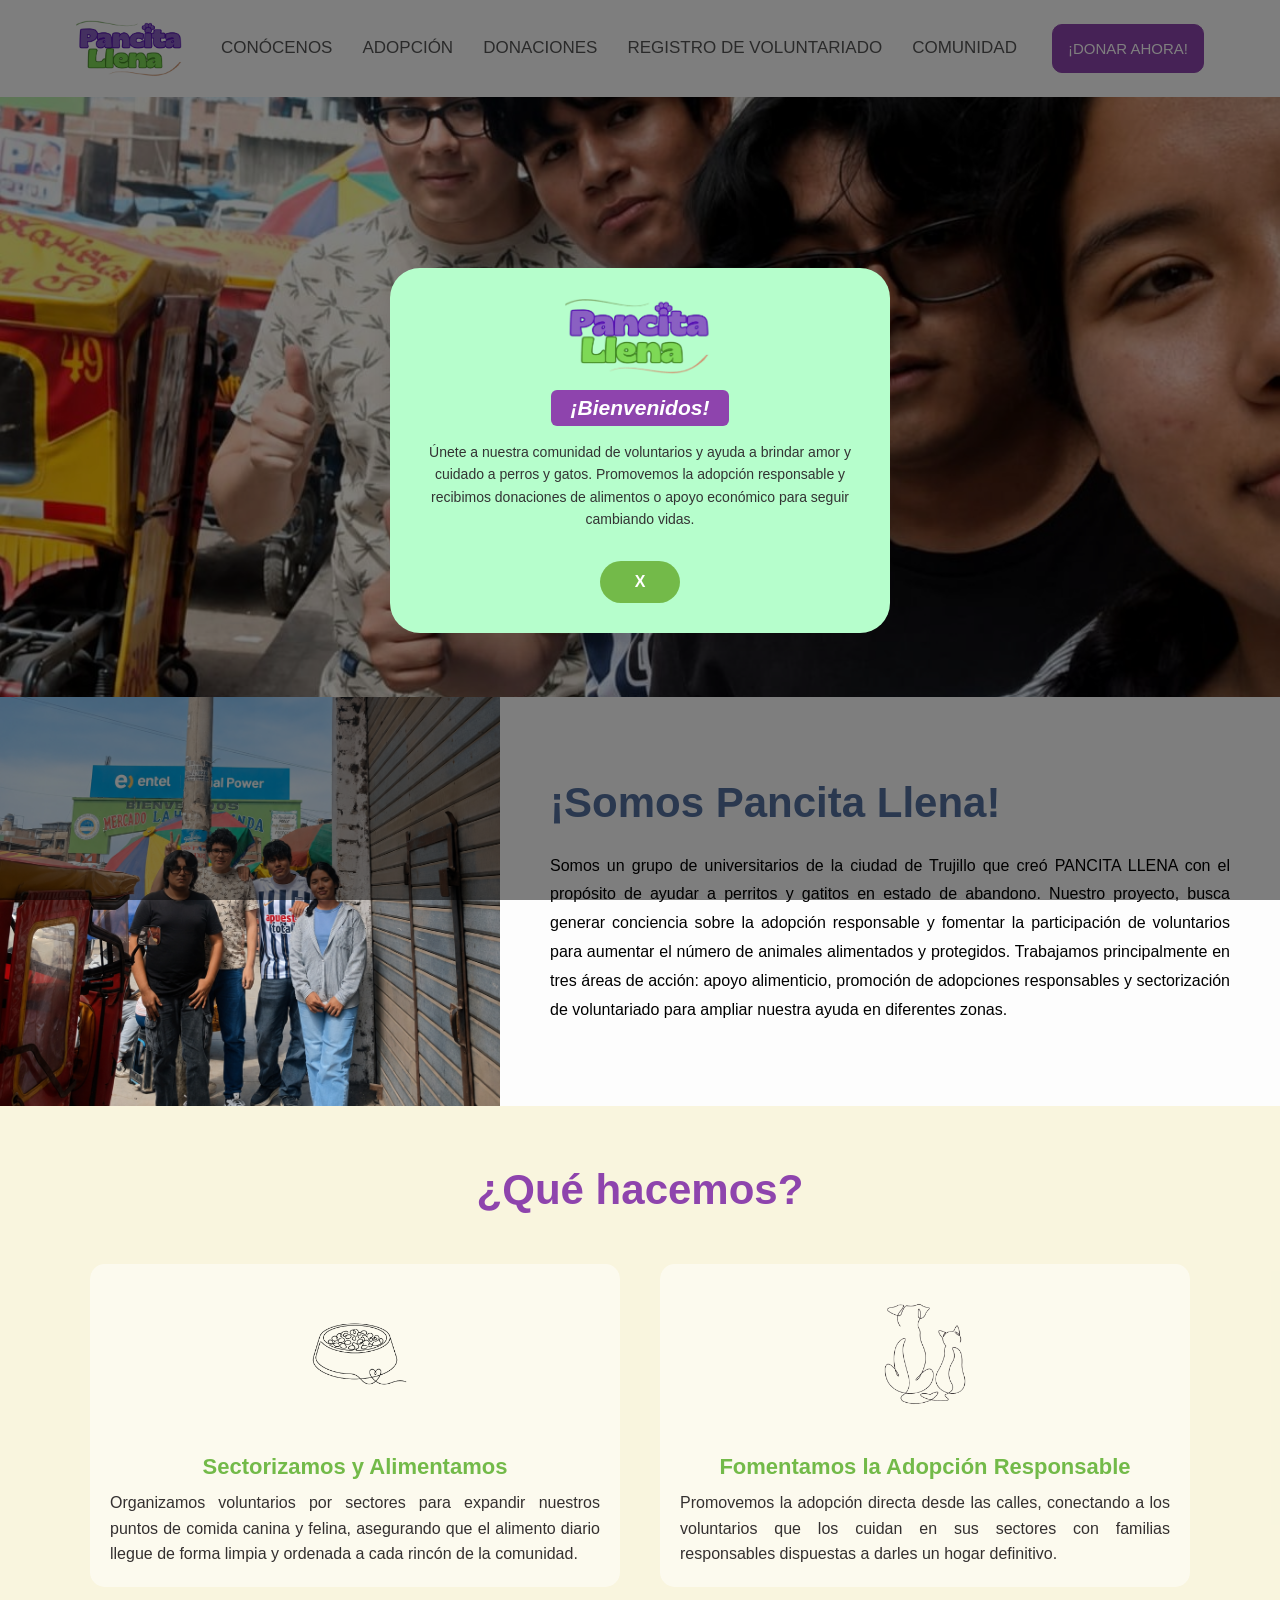
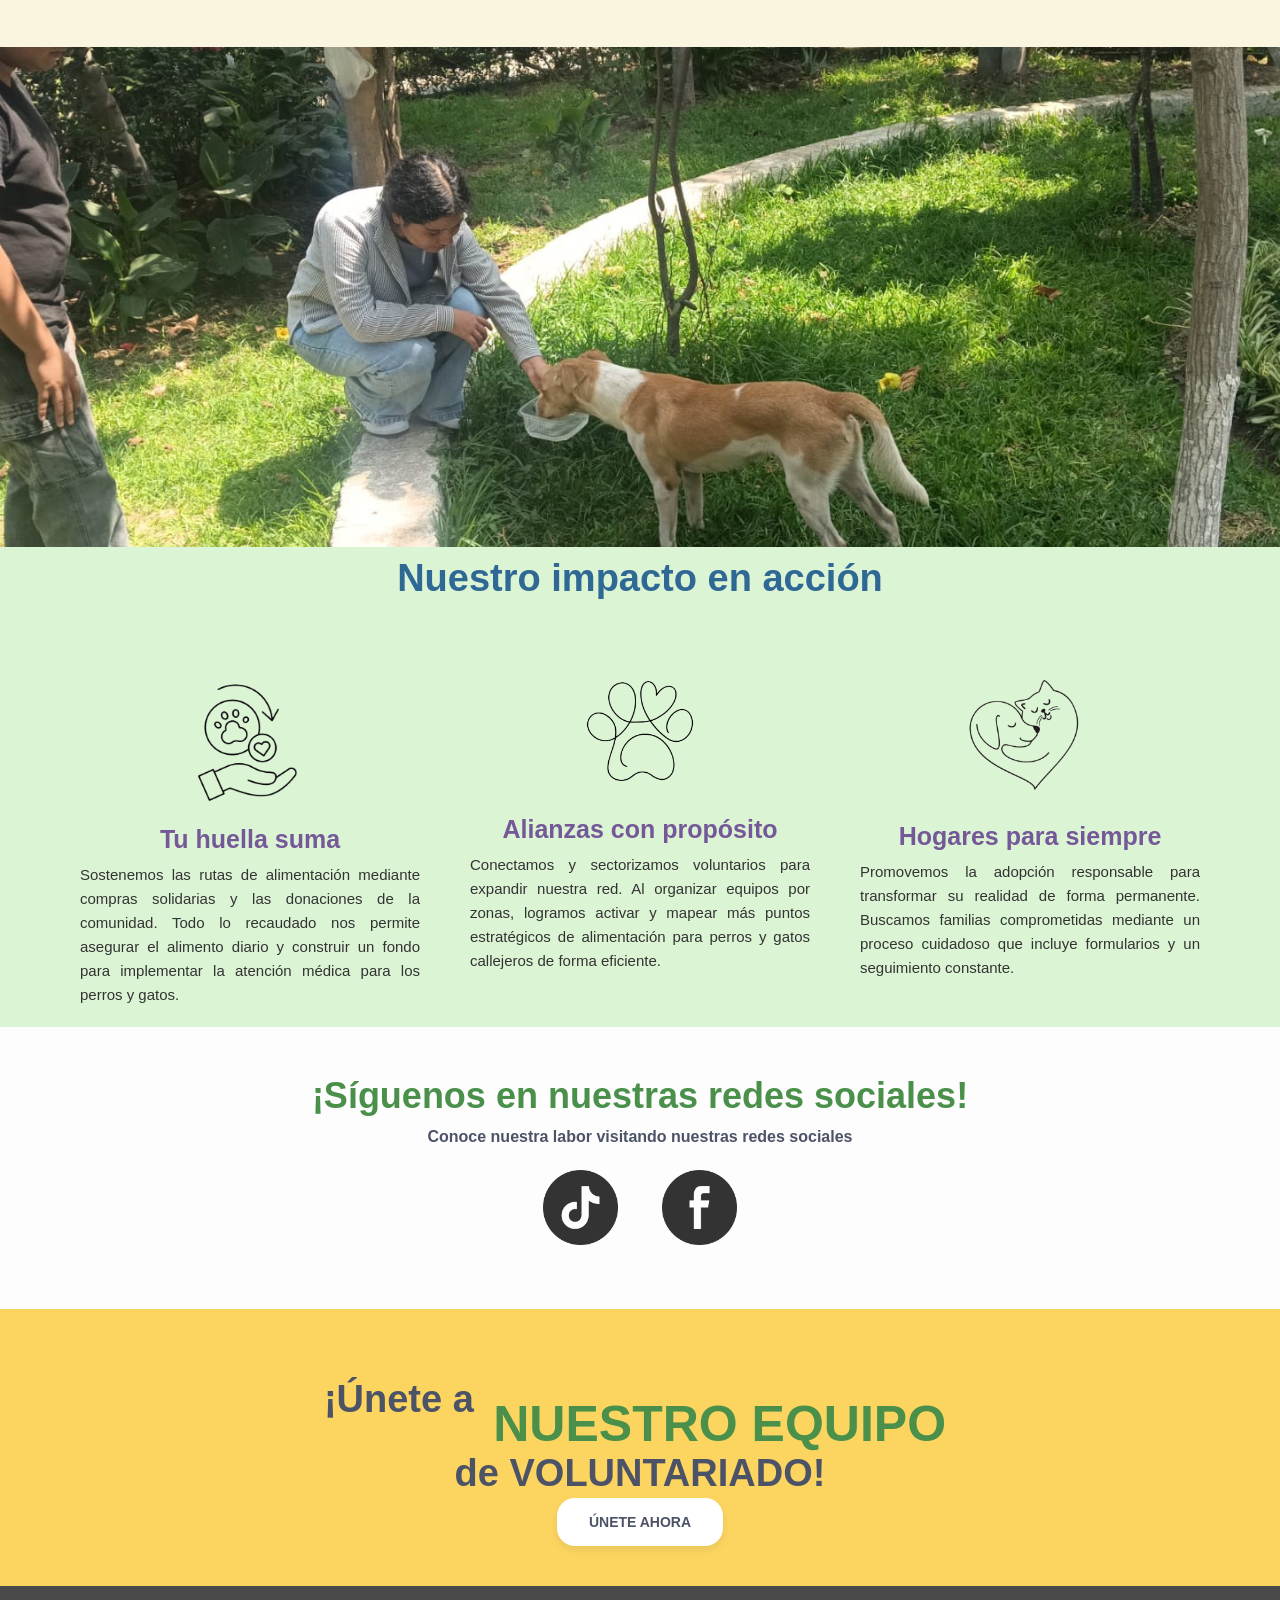
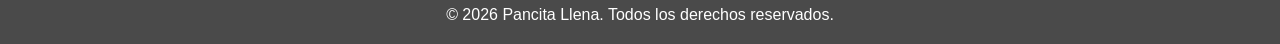
<file: index.html>
<!DOCTYPE html>
<html lang="es">
<head>
    <meta charset="UTF-8">
    <meta name="viewport" content="width=device-width, initial-scale=1.0">
    <title>CONÓCENOS</title>
    <link rel="stylesheet" href="style.css">
</head>
<body>
    <header>
        <div class="navegation_bar">
            <nav class="nav_container">
                <img src="logo_t2.png" alt="PANCITA LLENA" class="logo">
                <ul class="barra_nav">
                   <li><a href="index.html">CONÓCENOS</a></li>
                    <li><a href="Adopcion.html">ADOPCIÓN</a></li>
                    <li><a href="Donar.html">DONACIONES</a></li>
                    <li><a href="Voluntariado.html">REGISTRO DE VOLUNTARIADO</a></li>
                    <li><a href="Datos.html">COMUNIDAD</a></li>
                </ul>
                <a href="Donar.html">
                    <button>¡DONAR AHORA!</button>
                </a>
            </nav>
        </div>
    </header> 
    <div id="inicio1">
        <section class="banner_principal">
            <img src="foto.jpeg" alt="" class="foto">
        </section>
        <section class="in_conocemos">
            <img src="foto2.png" alt="" class="foto2">
            <div class="conocenos">
                <span>¡Somos Pancita Llena!</span>
                <p class="presentacion">
                    Somos un grupo de universitarios de la ciudad de Trujillo que creó PANCITA LLENA con el propósito de ayudar a perritos y gatitos en estado de abandono. Nuestro proyecto, busca generar conciencia sobre la adopción responsable y fomentar la participación de voluntarios para aumentar el número de animales alimentados y protegidos.
                    Trabajamos principalmente en tres áreas de acción: apoyo alimenticio, promoción de adopciones responsables y sectorización de voluntariado para ampliar nuestra ayuda en diferentes zonas.
                </p>
            </div>
        </section>
    </div>
    <main class="seccion_info">
        <h2 class="titulo_Q"> <strong>¿Qué hacemos? </strong></h2>
        <section class="contenedor_columnas">
            <div class="columna_item">
                <img src="alimento.png" alt="" class="icono_info">
                <h3 class="info_S"> <strong>Sectorizamos y Alimentamos  </strong></h3>
                <p class="info_text">
                    Organizamos voluntarios por sectores para expandir nuestros puntos de comida canina
                    y felina, asegurando que el alimento diario llegue de forma limpia y ordenada a cada 
                    rincón de la comunidad.
                </p>
            </div>
            <div class="columna_item">
                <img src="adopcion.png" alt="" class="icono_info">
                <h3 class="info_A"> <strong>Fomentamos la Adopción Responsable </strong></h3>
                <p class="info_text">
                    Promovemos la adopción directa desde las calles, 
                    conectando a los voluntarios que los cuidan en sus sectores con familias
                    responsables dispuestas a darles un hogar definitivo.
                </p>
            </div>
        </section>
    </main>
    <div>
        <img src="br.jpeg" alt="" class="br">
    </div>
    <main class="seccion_ayuda">
        <h2 class="titulo_A"><strong>Nuestro impacto en acción</strong></h2>
        
        <section class="contenedor_secciones">
            <div class="columna_ayuda">
                <img src="apoyo.png" alt="" class="icono_ayuda">
                <h3 class="info_I"> <strong> Tu huella suma </strong></h3>
                <p class="info_txt">
                    Sostenemos las rutas de alimentación mediante compras solidarias y
                    las donaciones de la comunidad. Todo lo recaudado nos permite asegurar el alimento diario y 
                    construir un fondo para implementar la atención médica para los perros y gatos.
                </p>
            </div>
            <div class="columna_ayuda">
                <img src="conpromiso.png" alt="" class="icono_ayuda">
                <h3 class="info_I"><strong>Alianzas con propósito</strong></h3>
                <p class="info_txt">
                    Conectamos y sectorizamos voluntarios para expandir nuestra red.
                    Al organizar equipos por zonas, logramos activar y mapear más puntos 
                    estratégicos de alimentación para perros y gatos callejeros de forma eficiente.
                </p>
            </div>
            <div class="columna_ayuda">
                <img src="responsabilidad.png" alt="" class="icono_ayuda">
                <h3 class="info_I"><strong>Hogares para siempre</strong></h3>
                <p class="info_txt">
                    Promovemos la adopción responsable para 
                    transformar su realidad de forma permanente. 
                    Buscamos familias comprometidas mediante un proceso
                    cuidadoso que incluye formularios y un seguimiento constante.
                </p>
            </div> 
        </section>
    </main>
    <section>
        <div class="red_social">
            <h4 class="redes"> 
                <span><strong>¡Síguenos en nuestras redes sociales!</strong> </span> <br>
                <strong>Conoce nuestra labor </strong>
                visitando nuestras redes sociales
            </h4> 
            <a href="https://www.tiktok.com/@pancitallena.upn"  target="_blank">  
                <img src="tiktok.png" alt="" class="logo_tiktok"> 
            </a>
            <a href="https://web.facebook.com/profile.php?id=61590150914433"  target="_blank"> 
                <img src="facebook.png" alt="" class="logo_tiktok">
            </a>
        </div>
        <div class="derivar">
            <h4 class="llamado"> ¡Únete a </h4> 
            <h5 class="titulo"> <br>NUESTRO EQUIPO</h5> 
            <h6 class="sub2"> de VOLUNTARIADO! </h6> 
            <a href="Voluntariado.html">
                <button class="voluntariado">ÚNETE AHORA</button>
            </a>
        </div>
    </section>
    <footer>
        <p>&copy; 2026 Pancita Llena. Todos los derechos reservados.</p>
    </footer>
    <div class="modal" id="miModal">
        <div class="contenido">
            <img src="logo_t2.png" alt="Logo Pancita Llena">
            <h2>¡Bienvenidos!</h2>
            <p>
                Únete a nuestra comunidad de voluntarios y ayuda a brindar amor y cuidado a perros y gatos. 
                Promovemos la adopción responsable y recibimos donaciones de alimentos o apoyo económico para
                seguir cambiando vidas.
            </p>
            <button type="button" id="btnCerrarModal" class="X">X</button>
        </div>
    </div>
    <script src="pancitallena.js"></script>
</body>
</html>
</file>
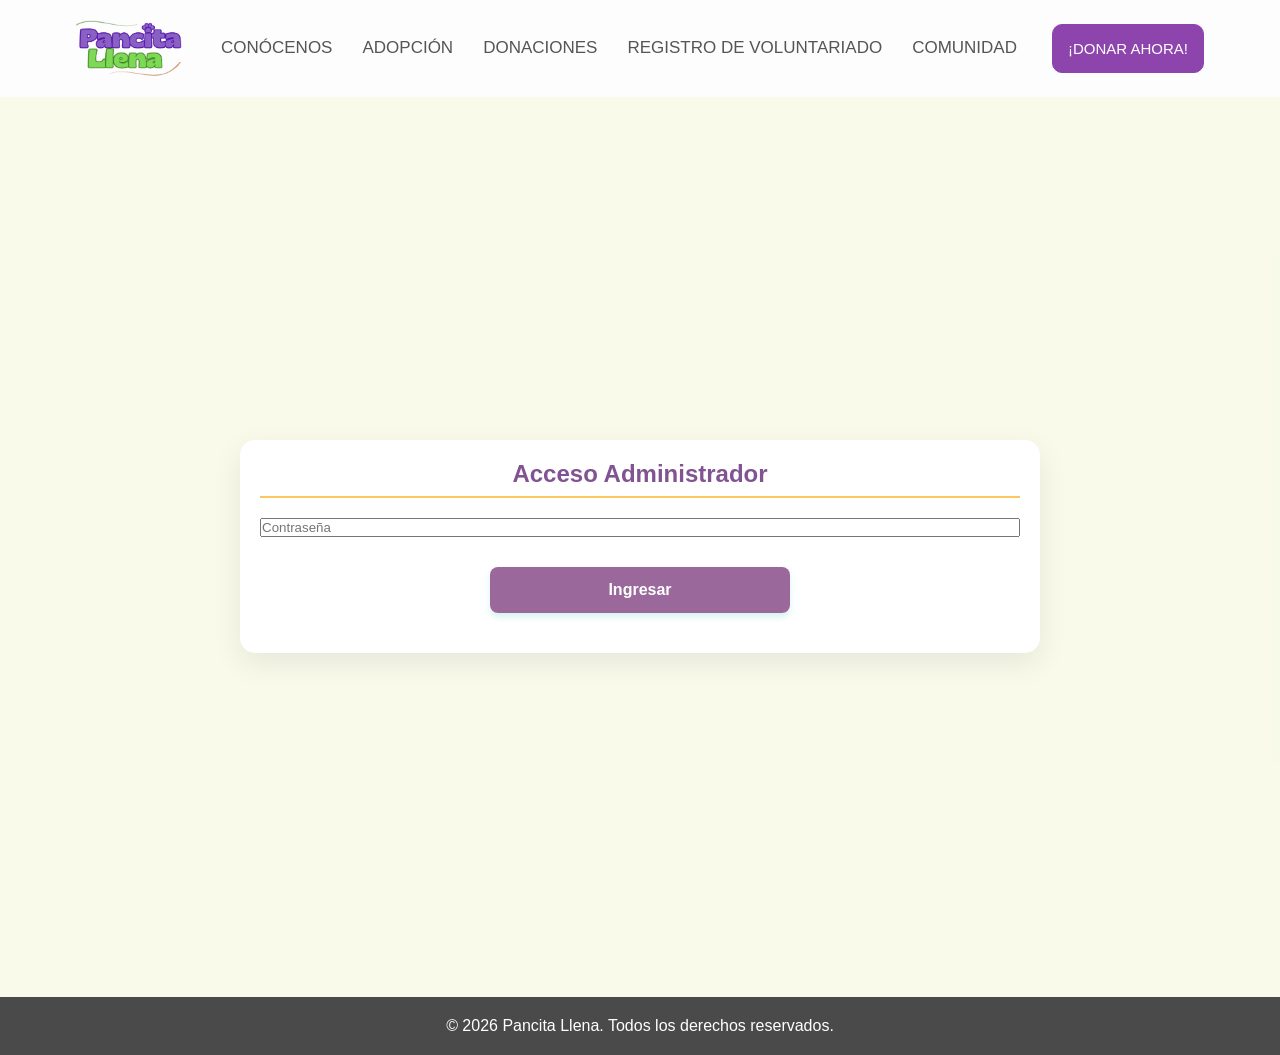
<file: admi.html>
<!DOCTYPE html>
<html lang="es">
<head>
    <meta charset="UTF-8">
    <meta name="viewport" content="width=device-width, initial-scale=1.0">
    <link rel="stylesheet" href="style.css">
    <title>Panel Administrador - Pancita Llena</title>
</head>
<body>
    <header>
        <div class="navegation_bar">
            <nav class="nav_container">
                <img src="logo_t2.png" alt="PANCITA LLENA" class="logo">
                <ul class="barra_nav">
                    <li><a href="index.html#inicio1">CONÓCENOS</a></li>
                    <li><a href="Adopcion.html">ADOPCIÓN</a></li>
                    <li><a href="Donar.html">DONACIONES</a></li>
                    <li><a href="Voluntariado.html">REGISTRO DE VOLUNTARIADO</a></li>
                    <li><a href="Datos.html">COMUNIDAD</a></li>
                </ul>
                <button onclick="window.location.href='Donar.html'">¡DONAR AHORA!</button>
            </nav>
        </div>
    </header>
    <main class="formilario">
        <div class="form_container">
            <div id="panel-login">
                <h2>Acceso Administrador</h2>
                <div class="form_input">
                    <input type="password" id="input-contrasena" placeholder="Contraseña" onkeydown="if(event.key==='Enter') verificarContrasena()">
                </div>
                <div class="button_container">
                    <input type="button" value="Ingresar" onclick="verificarContrasena()">
                </div>
                <p id="error-login">Contraseña incorrecta.</p>
            </div>
            <div id="panel-admin" class="oculto">
                <h2>Panel de Administrador</h2>
                <p>Gestiona animales, voluntarios, donaciones y comunidad.</p>
                <div class="tabs-container">
                    <button id="tab-animales" class="btn-tab active" onclick="mostrarTab('animales')">Animales</button>
                    <button id="tab-voluntarios" class="btn-tab" onclick="mostrarTab('voluntarios')">Voluntarios</button>
                    <button id="tab-donaciones" class="btn-tab" onclick="mostrarTab('donaciones')">Donaciones</button>
                    <button id="tab-arbol" class="btn-tab" onclick="mostrarTab('arbol')">Árbol BST</button>
                    <button id="tab-comunidad" class="btn-tab" onclick="mostrarTab('comunidad')">Comunidad</button>
                    <button class="btn-tab" onclick="cerrarSesion()">Cerrar sesión</button>
                </div>

                <div id="seccion-animales">
                    <div class="fila">
                        <button onclick="filtrar('todos')">Ver todos</button>
                        <button onclick="filtrar('Disponible')">Disponibles</button>
                        <button onclick="filtrar('En proceso')">En proceso</button>
                        <button onclick="filtrar('Adoptado')">Adoptados</button>
                        <button id="btn-mostrar-form" onclick="mostrarFormularioAgregar()">Agregar animal</button>
                    </div>
                    <div id="seccion-agregar" class="oculto">
                        <h3>Registrar nuevo animal</h3>
                        <div class="fila">
                            <div class="campo">
                                <label>ID único *</label>
                                <input type="number" id="nuevo-id" placeholder="Ej: 10">
                            </div>
                            <div class="campo">
                                <label>Tipo *</label>
                                <select id="nuevo-tipo">
                                    <option value="perro">Perro</option>
                                    <option value="gato">Gato</option>
                                </select>
                            </div>
                            <div class="campo">
                                <label>Raza</label>
                                <input type="text" id="nuevo-raza" placeholder="Mestizo">
                            </div>
                        </div>
                        <div class="fila">
                            <div class="campo">
                                <label>Nombre / Apodo *</label>
                                <input type="text" id="nuevo-nombre" placeholder="Rocky">
                            </div>
                        </div>
                        <div class="fila">
                            <div class="campo">
                                <label>Descripción *</label>
                                <textarea id="nuevo-descripcion" placeholder="Macho, 3 años, color café, cariñoso."></textarea>
                            </div>
                        </div>
                        <div class="fila">
                            <div class="campo">
                                <label>Foto del animal *</label>
                                <div class="upload-area" onclick="document.getElementById('nuevo-foto').click()">
                                    <p>Haz clic para seleccionar una foto</p>
                                    <p id="nombre-foto">Ningún archivo seleccionado</p>
                                    <img id="preview-imagen" alt="Vista previa">
                                </div>
                                <input type="file" id="nuevo-foto" accept="image/*" class="oculto">
                            </div>
                        </div>
                        <div class="acciones">
                            <button id="btn-guardar-animal" onclick="agregarAnimal()">Guardar animal</button>
                            <button onclick="cancelarAgregar()">Cancelar</button>
                        </div>
                    </div>
                    <div id="contenedor-animales"></div>
                </div>

                <div id="seccion-voluntarios" class="oculto">
                    <h3>Lista de Voluntarios</h3>
                    <div id="contenedor-voluntarios"></div>
                </div>

                <div id="seccion-donaciones" class="oculto">
                    <h3>Pila de Donaciones</h3>
                    <div id="contenedor-donaciones"></div>
                </div>

                <div id="seccion-arbol" class="oculto">
                    <h3>Árbol BST de Animales</h3>
                    <div id="contenedor-arbol" style="overflow-x:auto;"></div>
                </div>
            </div>
        </div>
    </main>
    <footer>
        <p>© 2026 Pancita Llena. Todos los derechos reservados.</p>
    </footer>
    <script src="admin.js"></script>
</body>
</html>
</file>
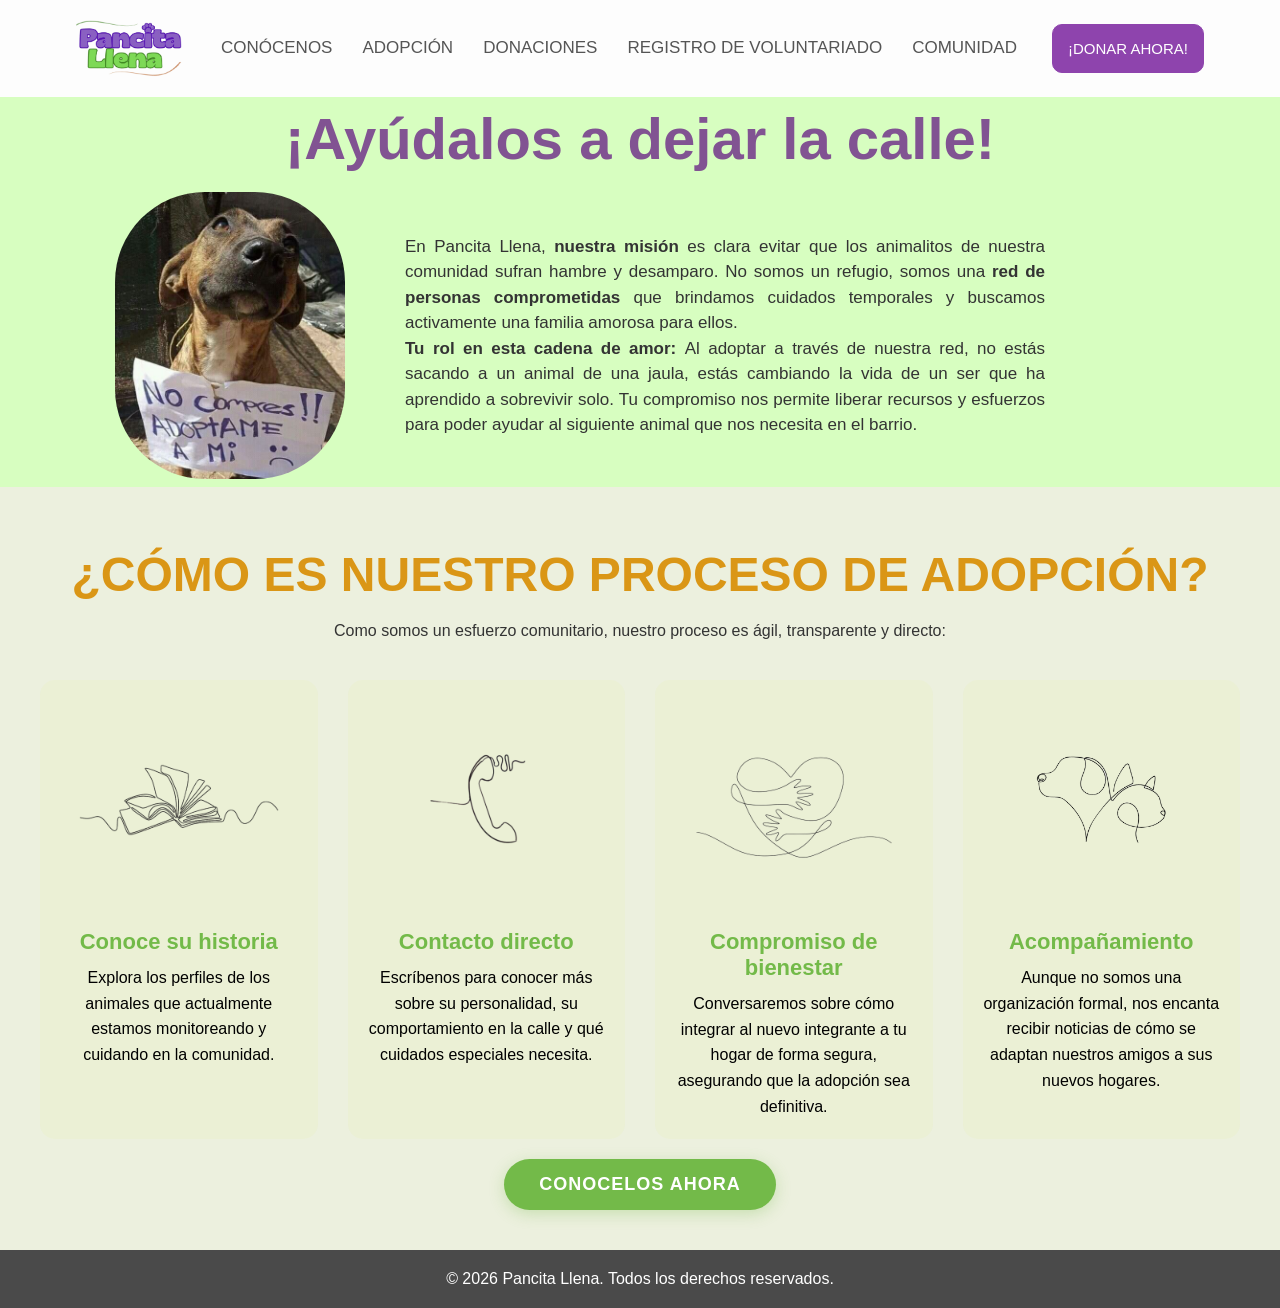
<file: Adopcion.html>
<!DOCTYPE html>
<html lang="es">
<head>
    <meta charset="UTF-8">
    <meta name="viewport" content="width=device-width, initial-scale=1.0">
    <title>RESCATANDO CON AMOR</title>
    <link rel="stylesheet" href="style.css">
</head>
<body>
    <header>
        <div class="navegation_bar">
            <nav class="nav_container">
                <img src="logo_t2.png" alt="PANCITA LLENA" class="logo">
                <ul class="barra_nav">
                    <li><a href="index.html#inicio1">CONÓCENOS</a></li>
                    <li><a href="Adopcion.html">ADOPCIÓN</a></li>
                    <li><a href="Donar.html">DONACIONES</a></li>
                    <li><a href="Voluntariado.html">REGISTRO DE VOLUNTARIADO</a></li>
                    <li><a href="Datos.html">COMUNIDAD</a></li>
                </ul>
                <a href="Donar.html">
                    <button>¡DONAR AHORA!</button>
                </a>
            </nav>
        </div>
    </header> 
    <section class="info_adop">
        <h1 class="Titulo_Adop"> <strong>¡Ayúdalos a dejar la calle!</strong> </h1>
    <div class="contenedor_info_adop">
        <img src="perrito.jpg" alt="Perrito en adopción">
        <div class="texto_info">
            <p> 
            En Pancita Llena, <strong>nuestra misión</strong> es clara
            evitar que los animalitos de nuestra comunidad 
            sufran hambre y desamparo. No somos un refugio, 
            somos una <strong>red de personas comprometidas</strong> que brindamos 
            cuidados temporales y buscamos activamente una familia
            amorosa para ellos.
            </p>
            <div class="texto_mision">
            <p> 
            <strong>Tu rol en esta cadena de amor: </strong>
            Al adoptar a través de nuestra red, no estás sacando a un animal
            de una jaula, estás cambiando la vida de un ser que ha
            aprendido a sobrevivir solo. Tu compromiso nos permite liberar
            recursos y esfuerzos para
            poder ayudar al siguiente animal que nos necesita en el barrio.
            </p>
        </div>
        </div>
        </div>
    </section>
    <main class="seccion_proceso">
    <h1 class="titulo_proceso"><strong>¿CÓMO ES NUESTRO PROCESO DE ADOPCIÓN?</strong></h1>
    <p>Como somos un esfuerzo comunitario, nuestro proceso es ágil, transparente y directo:</p>
    <section class="contenedor_secciones">
        <div class="columna_adop">
            <img src="historia.png" alt="Icono historia" class="icono_adop">
            <h3 class="info_h">Conoce su historia</h3>
            <p class="info_t">
                Explora los perfiles de los animales que actualmente estamos monitoreando y cuidando en la comunidad.
            </p>
        </div>
        <div class="columna_adop">
            <img src="contacto.png" alt="Icono contacto" class="icono_adop">
            <h3 class="info_h">Contacto directo</h3>
            <p class="info_t">
                Escríbenos para conocer más sobre su personalidad, su comportamiento en la calle y qué cuidados especiales necesita.
            </p>
        </div>
        <div class="columna_adop">
            <img src="bienestar.png" alt="Icono bienestar" class="icono_adop">
            <h3 class="info_h">Compromiso de bienestar</h3>
            <p class="info_t">
                Conversaremos sobre cómo integrar al nuevo integrante a tu hogar de forma segura, asegurando que la adopción sea definitiva.
            </p>
        </div>
        <div class="columna_adop">
            <img src="acompanamiento.png" alt="Icono acompañamiento" class="icono_adop">
            <h3 class="info_h">Acompañamiento</h3>
            <p class="info_t">
                Aunque no somos una organización formal, nos encanta recibir noticias de cómo se adaptan nuestros amigos a sus nuevos hogares.
            </p>
        </div>
    </section>
        <div class="contenedor-boton">
            <a href="perritos.html" class="contenedor-boton">
            <button class="botonconocer">CONOCELOS AHORA</button>
            </a>
        </div>
    </main>
    <footer>
        <p>&copy; 2026 Pancita Llena. Todos los derechos reservados.</p>
    </footer>
</body>
</file>
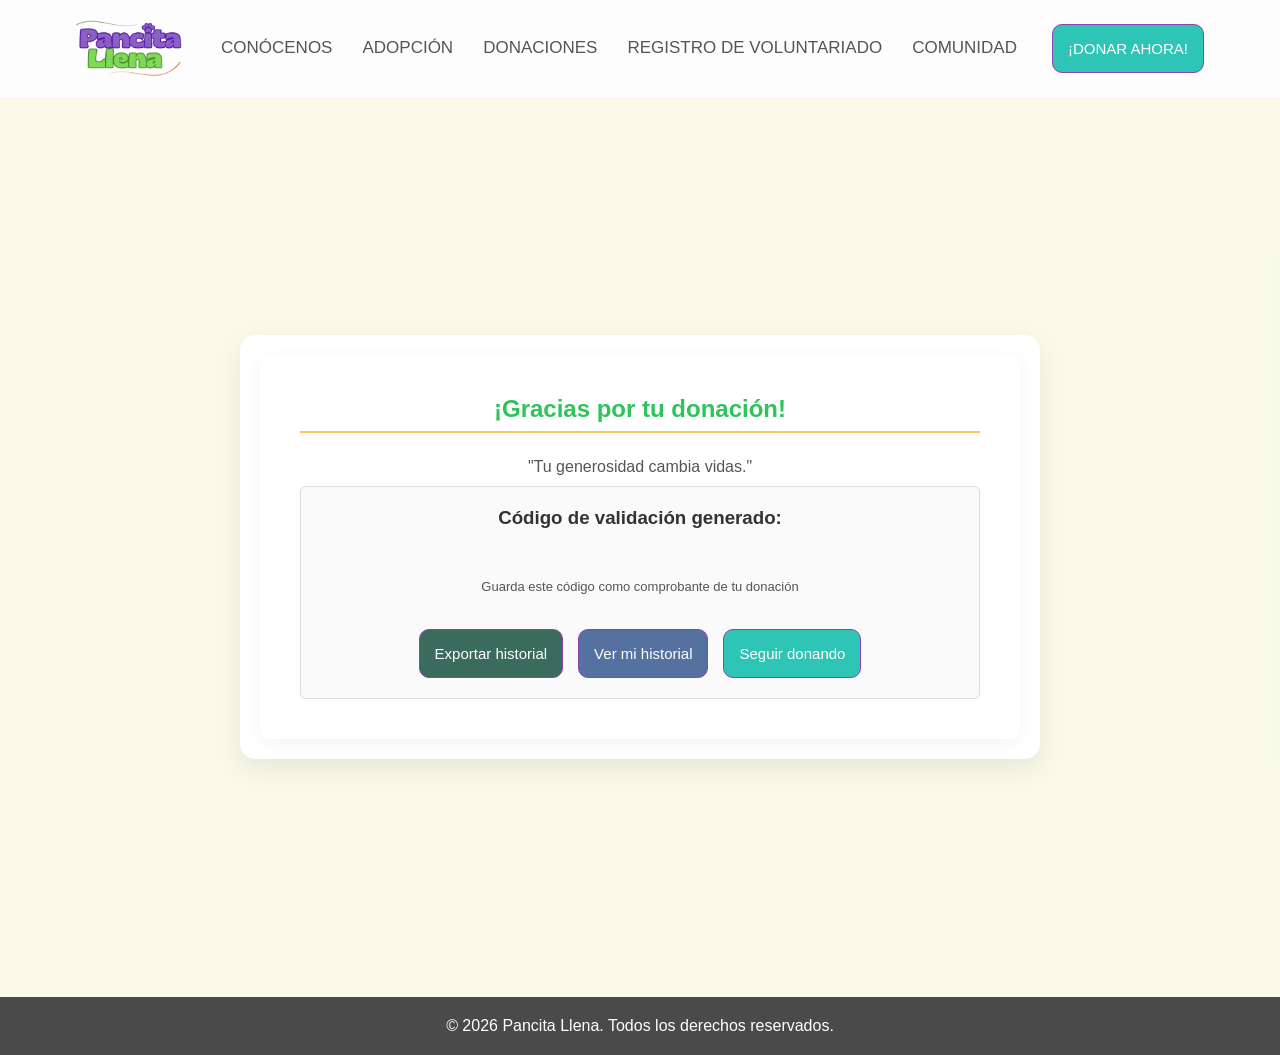
<file: confirmacion.html>
<!DOCTYPE html>
<html lang="es">
<head>
    <meta charset="UTF-8">
    <meta name="viewport" content="width=device-width, initial-scale=1.0">
    <link rel="stylesheet" href="style.css">
    <title>Confirmación de Donación - Pancita Llena</title>
</head>
<body>
    <header>
        <div class="navegation_bar">
            <nav class="nav_container">
                <img src="logo_t2.png" alt="PANCITA LLENA" class="logo">
                <ul class="barra_nav">
                    <li><a href="/index.html">CONÓCENOS</a></li>
<li><a href="/Adopcion.html">ADOPCIÓN</a></li>
<li><a href="/Donar.html">DONACIONES</a></li>
<li><a href="/Voluntariado.html">REGISTRO DE VOLUNTARIADO</a></li>
<li><a href="/Datos.html">COMUNIDAD</a></li>
                </ul>
                <button class="btn-donar" onclick="window.location.href='Donar.html'">¡DONAR AHORA!</button>
            </nav>
        </div>
    </header>
    <main class="formilario">
        <div class="form_container">
            <div class="bienvenida_container">
                <h2>¡Gracias por tu donación! </h2>
                <p>"Tu generosidad cambia vidas."</p>
                <div class="companeros_locales">
                    <h3>Código de validación generado:</h3>
                    <div id="cip-container">
                        <p id="cip-numero"></p>
                        <p class="nota-cip">Guarda este código como comprobante de tu donación</p>
                    </div>
                    <div id="resumen-donacion"></div>
                    <div class="acciones-container">
                        <button class="btn-exportar" onclick="exportarHistorial()">Exportar historial</button>
                        <button class="btn-historial" onclick="verHistorial()"> Ver mi historial</button>
                        <button class="btn-donar" onclick="window.location.href='Donar.html'"> Seguir donando</button>
                    </div>
                    <div id="historial-container" style="display:none; margin-top:25px;">
                        <h3>Mi historial de donaciones:</h3>
                        <div id="tabla-historial"></div>
                    </div>
                </div>
            </div>
        </div>
    </main>
    <footer>
        <p>© 2026 Pancita Llena. Todos los derechos reservados.</p>
    </footer>
    <script src="ListaEnlazada.js"></script>
    <script src="confirmacion.js"></script>
</body>
</html>
</file>
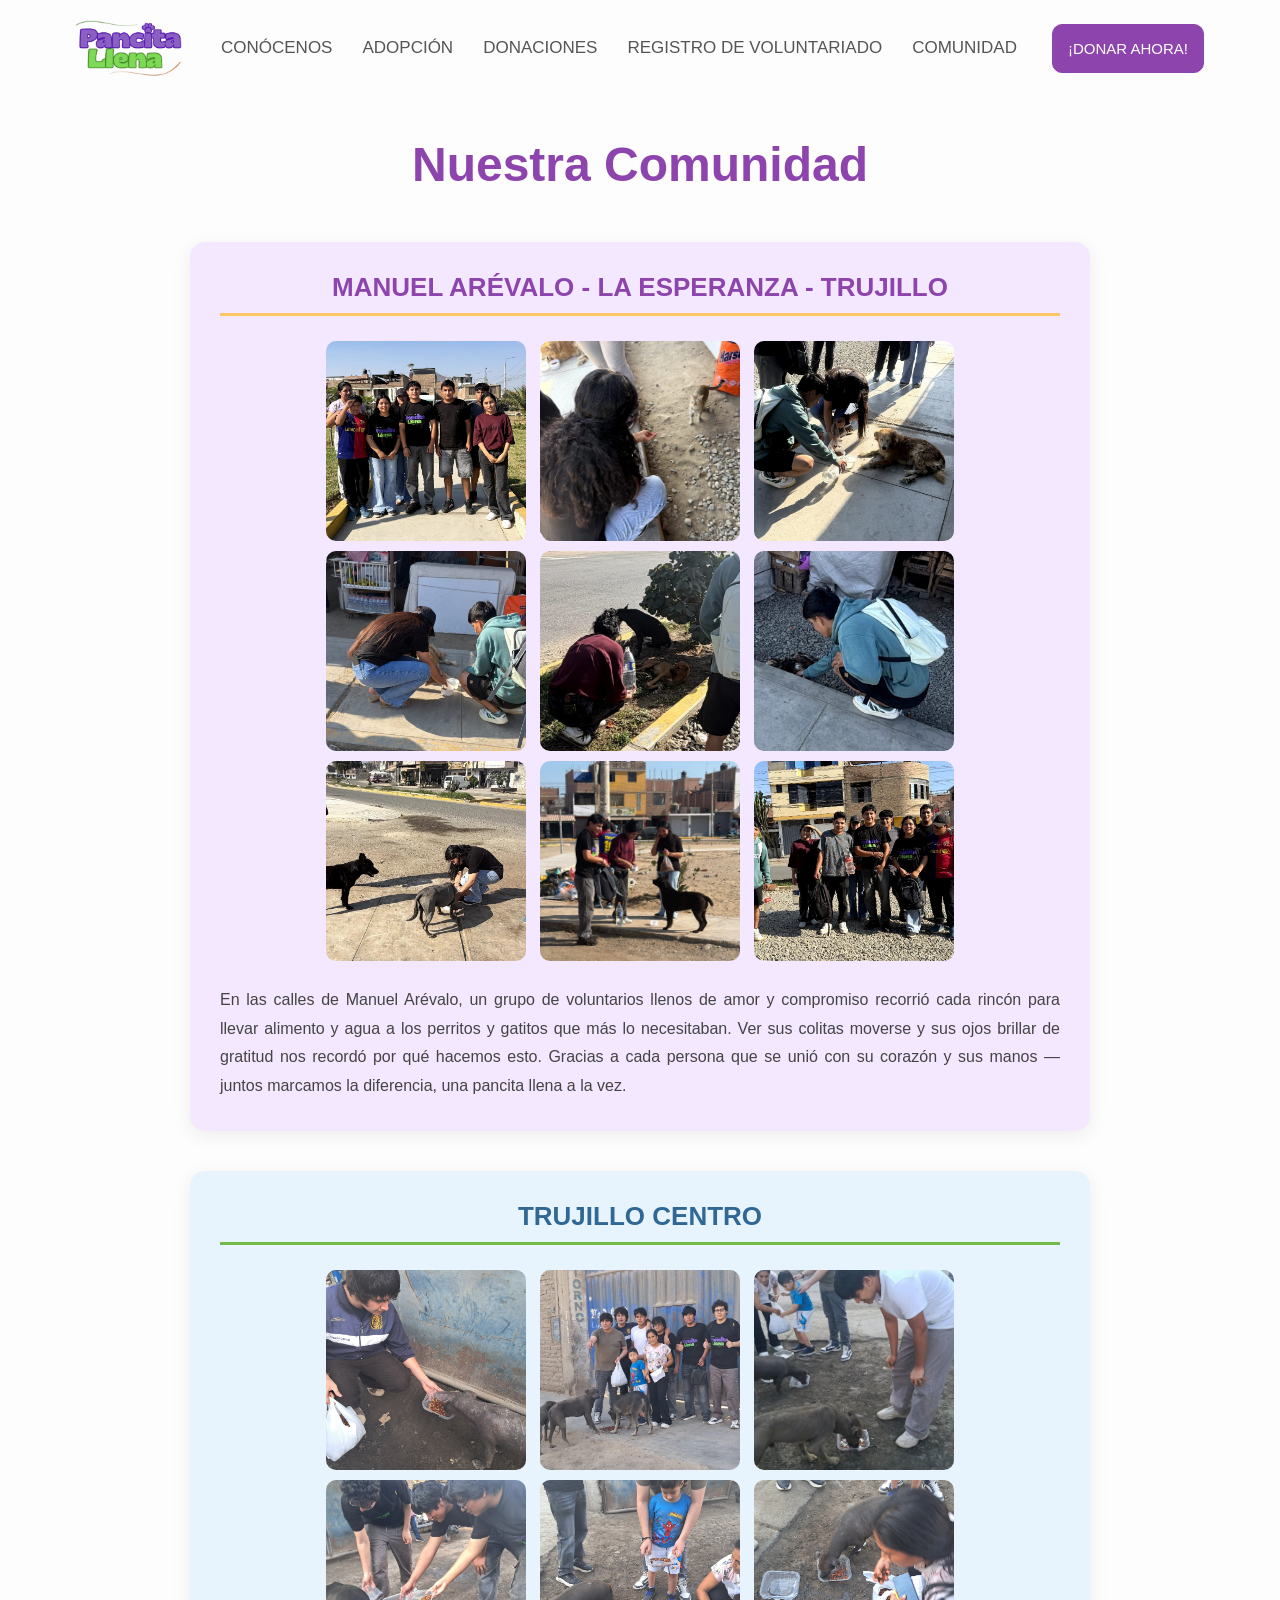
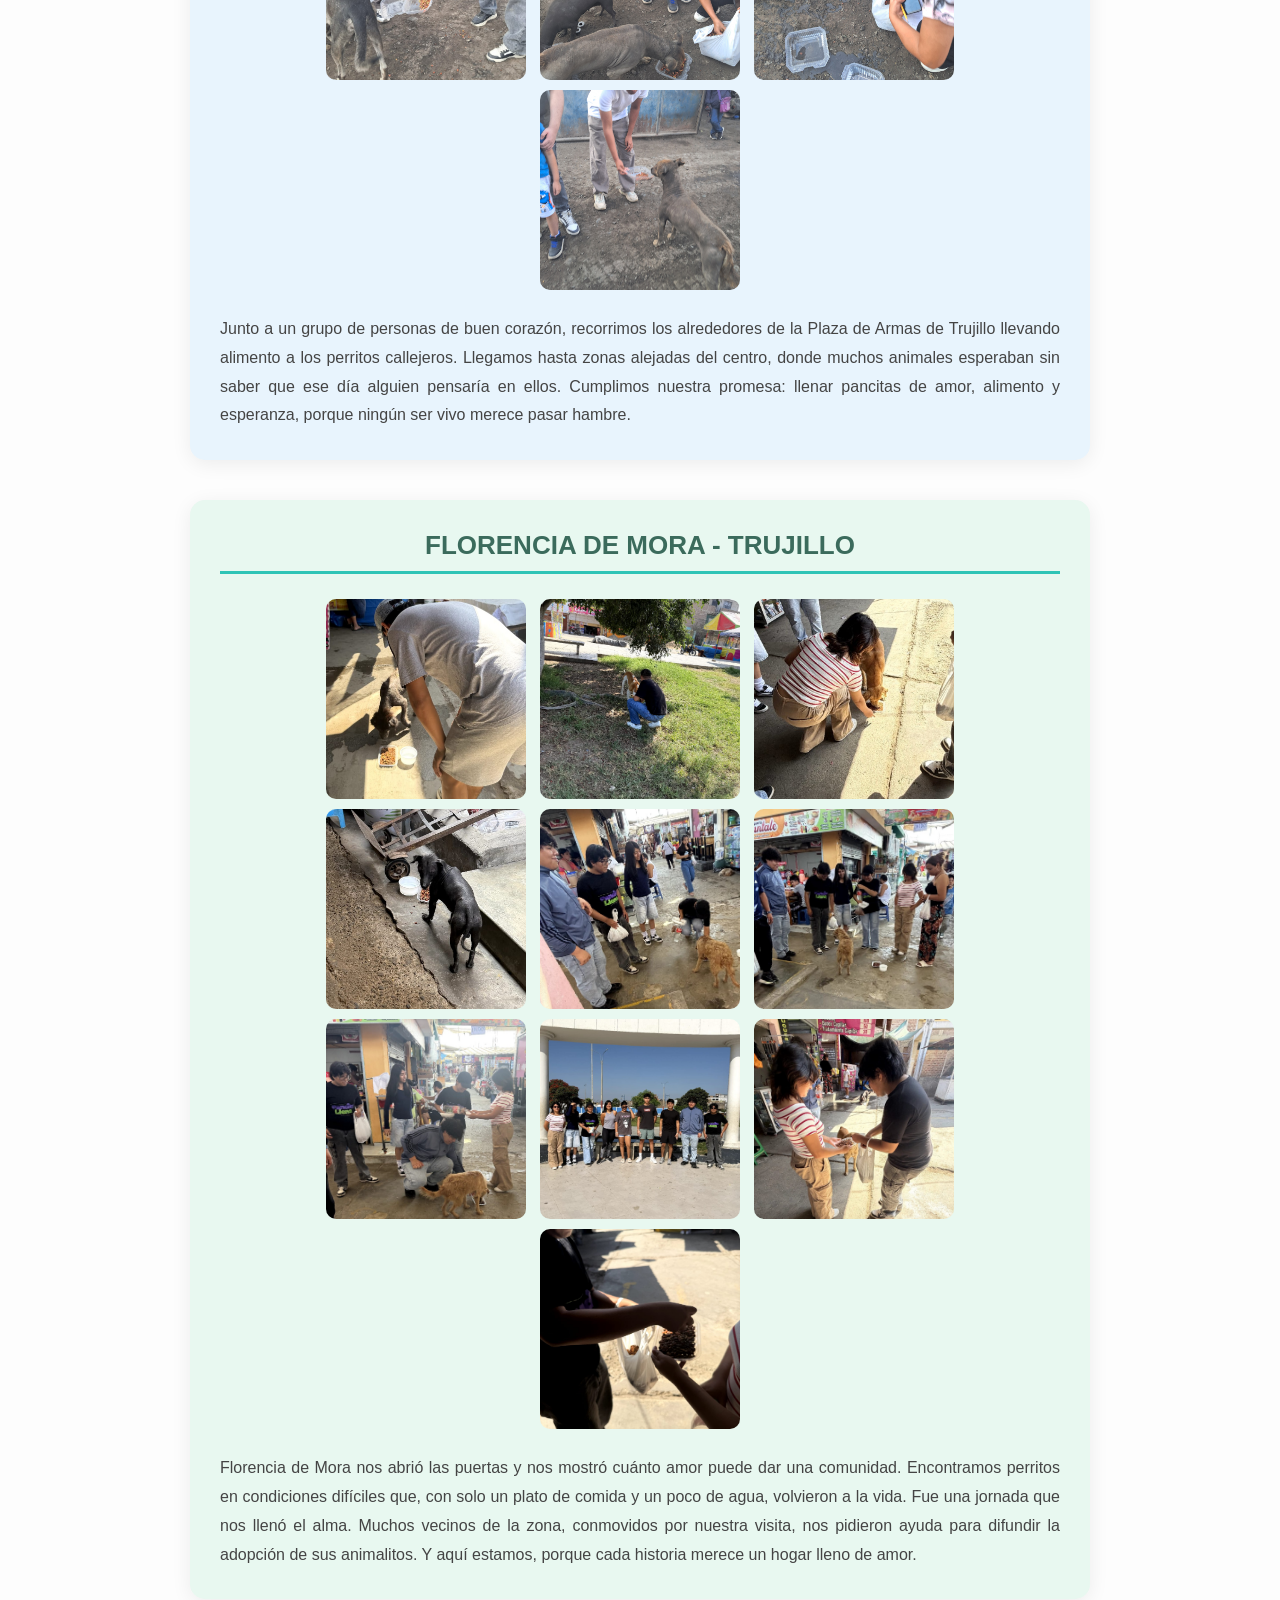
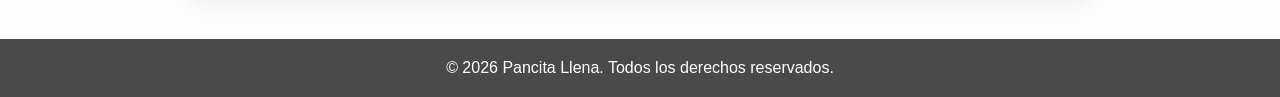
<file: Datos.html>
<!DOCTYPE html>
<html lang="es">
<head>
    <meta charset="UTF-8">
    <meta name="viewport" content="width=device-width, initial-scale=1.0">
    <link rel="stylesheet" href="style.css">
    <title>NUESTRO EQUIPO</title>
</head>
<body>
    <header>
        <div class="navegation_bar">
            <nav class="nav_container">
                <img src="logo_t2.png" alt="PANCITA LLENA" class="logo">
                <ul class="barra_nav">
                    <li><a href="index.html#inicio1">CONÓCENOS</a></li>
                    <li><a href="Adopcion.html">ADOPCIÓN</a></li>
                    <li><a href="Donar.html">DONACIONES</a></li>
                    <li><a href="Voluntariado.html">REGISTRO DE VOLUNTARIADO</a></li>
                    <li><a href="Datos.html">COMUNIDAD</a></li>
                </ul>
                <a href="Donar.html">
                    <button>¡DONAR AHORA!</button>
                </a>
            </nav>
        </div>
    </header>
    <main>
        <h1>Nuestra Comunidad</h1>

        <section class="comunidad-voluntariado">
            <h2><strong>MANUEL ARÉVALO - LA ESPERANZA - TRUJILLO</strong></h2>
            <img src="voluntariado1.jpeg" alt="Voluntariado Manuel Arévalo">
            <img src="v1.jpeg" alt="Voluntariado Manuel Arévalo">
            <img src="v1 (2).jpeg" alt="Voluntariado Manuel Arévalo">
            <img src="v1 (3).jpeg" alt="Voluntariado Manuel Arévalo">
            <img src="v1 (4).jpeg" alt="Voluntariado Manuel Arévalo">
            <img src="v1 (5).jpeg" alt="Voluntariado Manuel Arévalo">
            <img src="v1 (6).jpeg" alt="Voluntariado Manuel Arévalo">
            <img src="v1 (7).jpeg" alt="Voluntariado Manuel Arévalo">
            <img src="Voluntariado1 (2).jpeg" alt="">
            <p>
                En las calles de Manuel Arévalo, un grupo de voluntarios llenos de amor y compromiso 
                recorrió cada rincón para llevar alimento y agua a los perritos y gatitos que más lo 
                necesitaban. Ver sus colitas moverse y sus ojos brillar de gratitud nos recordó por qué 
                hacemos esto. Gracias a cada persona que se unió con su corazón y sus manos — juntos 
                marcamos la diferencia, una pancita llena a la vez.
            </p>
        </section>

        <section class="comunidad-voluntariado2">
            <h2><strong>TRUJILLO CENTRO</strong></h2>
            <img src="voluntariado2.jpeg" alt="Voluntariado Trujillo Centro">
            <img src="v2.jpeg" alt="Voluntariado Trujillo Centro">
            <img src="v2 (3).jpeg" alt="Voluntariado Trujillo Centro">
            <img src="v2 (2).jpeg" alt="Voluntariado Trujillo Centro">
            <img src="v2 (4).jpeg" alt="Voluntariado Trujillo Centro">
            <img src="v2 (5).jpeg" alt="Voluntariado Trujillo Centro">
            <img src="v2 (6).jpeg" alt="Voluntariado Trujillo Centro">
            <p>
                Junto a un grupo de personas de buen corazón, recorrimos los alrededores de la Plaza 
                de Armas de Trujillo llevando alimento a los perritos callejeros. Llegamos hasta zonas 
                alejadas del centro, donde muchos animales esperaban sin saber que ese día alguien 
                pensaría en ellos. Cumplimos nuestra promesa: llenar pancitas de amor, alimento 
                y esperanza, porque ningún ser vivo merece pasar hambre.
            </p>
        </section>

        <section class="comunidad-voluntariado3">
            <h2><strong>FLORENCIA DE MORA - TRUJILLO</strong></h2>
            <img src="VOLUNTARIADO3.jpeg" alt="Voluntariado Florencia de Mora">
            <img src="voluntariado 3.jpeg" alt="Voluntariado Florencia de Mora">
            <img src="V3.jpeg" alt="Voluntariado Florencia de Mora">
            <img src="V3 (2).jpeg" alt="Voluntariado Florencia de Mora">
            <img src="V3 (3).jpeg" alt="Voluntariado Florencia de Mora">
            <img src="V3 (4).jpeg" alt="Voluntariado Florencia de Mora">
            <img src="V3 (5).jpeg" alt="Voluntariado Florencia de Mora">
            <img src="V3 (6).jpeg" alt="Voluntariado Florencia de Mora">
            <img src="V3 (7).jpeg" alt="Voluntariado Florencia de Mora">
            <img src="V3 (8).jpeg" alt="Voluntariado Florencia de Mora">
            <p>
                Florencia de Mora nos abrió las puertas y nos mostró cuánto amor puede dar una 
                comunidad. Encontramos perritos en condiciones difíciles que, con solo un plato de 
                comida y un poco de agua, volvieron a la vida. Fue una jornada que nos llenó el alma. 
                Muchos vecinos de la zona, conmovidos por nuestra visita, nos pidieron ayuda para 
                difundir la adopción de sus animalitos. Y aquí estamos, porque cada historia merece 
                un hogar lleno de amor.
            </p>
        </section>
    </main>
    <footer>
        <p>© 2026 Pancita Llena. Todos los derechos reservados.</p>
    </footer>
</body>
</html>
</file>
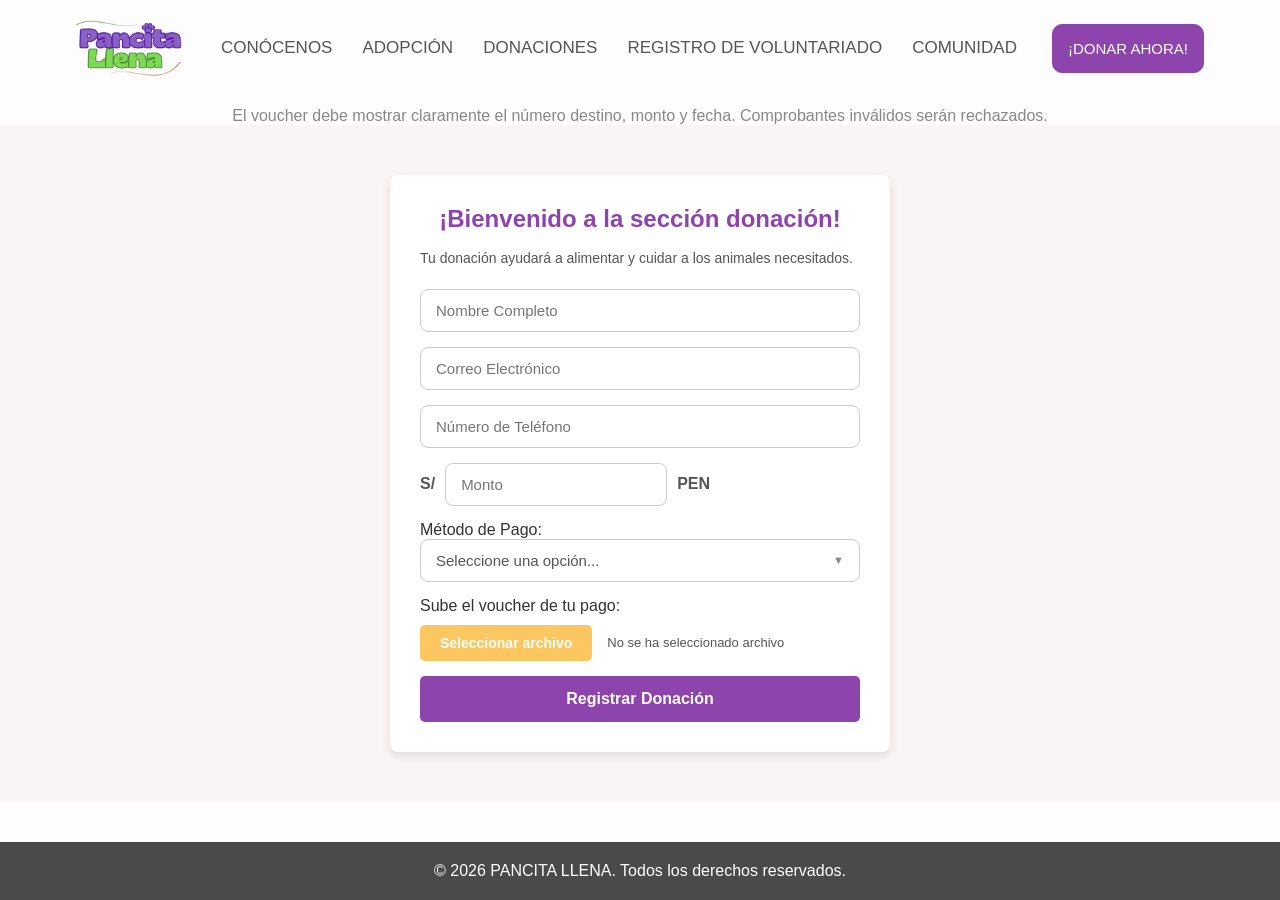
<file: Donar.html>
<!DOCTYPE html>
<html lang="es">
<head>
    <meta charset="UTF-8">
    <meta name="viewport" content="width=device-width, initial-scale=1.0">
    <link rel="stylesheet" href="style.css">
    <title>DONAR</title>
</head>
<body>
    <header>
        <div class="navegation_bar">
            <nav class="nav_container">
                <img src="logo_t2.png" alt="PANCITA LLENA" class="logo">
            <ul class="barra_nav">
                    <li><a href="#index.html">CONÓCENOS</a></li>
                    <li><a href="Adopcion.html">ADOPCIÓN</a></li>
                    <li><a href="Donar.html">DONACIONES</a></li>
                    <li><a href="Voluntariado.html">REGISTRO DE VOLUNTARIADO</a></li>
                    <li><a href="Datos.html">COMUNIDAD</a></li>
            </ul>
                <a href="Donar.html">
                    <button>¡DONAR AHORA!</button>
                </a>
            </nav>
        </div>
    </header>
    <main>
        <p class="vaucher">
            El voucher debe mostrar claramente el número destino, 
            monto y fecha. Comprobantes inválidos serán rechazados.
        </p>
        <section class="donar">
            <div class="donar_container">
<form id="form-donacion" class="form_donar">
        <h1>¡Bienvenido a la sección donación!</h1>
    <p>Tu donación ayudará a alimentar y cuidar a los animales necesitados.</p> 
    <div class="input_nombre">
        <input type="text" id="nombre" name="nombre" placeholder="Nombre Completo" required>
    </div>
    <div class="input_email">
        <input type="email" id="email" name="email" placeholder="Correo Electrónico" required>
    </div>
    <div class="input_telefono">
        <input type="text" id="telefono" name="telefono" placeholder="Número de Teléfono" required> 
    </div>
    <div class="input_monto">
        <div class="soles_monto"><span>S/</span></div>
        <div class="cantidad_monto">
            <input type="number" id="monto" name="monto" placeholder="Monto" min="0.10" step="0.10" required>
        </div>
        <div class="unidad_monto"><span>PEN</span></div>
    </div>
    <div class="input_pago">
        <label>Método de Pago:</label>
        <div id="select-metodo-pago"></div>
    </div>
    <div class="info_pago" id="info-yape" style="display:none;">
        <p><strong>Número Yape:</strong> 928691770 <br> Danitza Sal.</p>
    </div>
    <div class="info_pago" id="info-transferencia" style="display:none;">
        <p><strong>N° de cuenta:</strong> 00360001348088192845 <br> Danitza Saldaña. P </p>
    </div>
    <div class="capturayape">
        <label>Sube el voucher de tu pago:</label>
        <div class="file-wrapper">
                    <input type="file" id="captura_pago" name="captura_pago" accept="image/png, image/jpg, image/jpeg" required>
                    <label for="captura_pago" class="custom-file-upload">Seleccionar archivo</label>
                    <span id="file-chosen">No se ha seleccionado archivo</span>
                </div>
                </div>
                <button type="submit" class="btndonar">Registrar Donación</button>
            </form>
        </section>  
    </main>
    <footer>
        <div class="footer_container">
            <p>© 2026 PANCITA LLENA. Todos los derechos reservados.</p>
        </div>
    </footer>
    <script src="ListaEnlazada.js"></script>
    <script src="select-custom.js"></script>
    <script src="pago.js"></script>
</body>
</html>
</file>
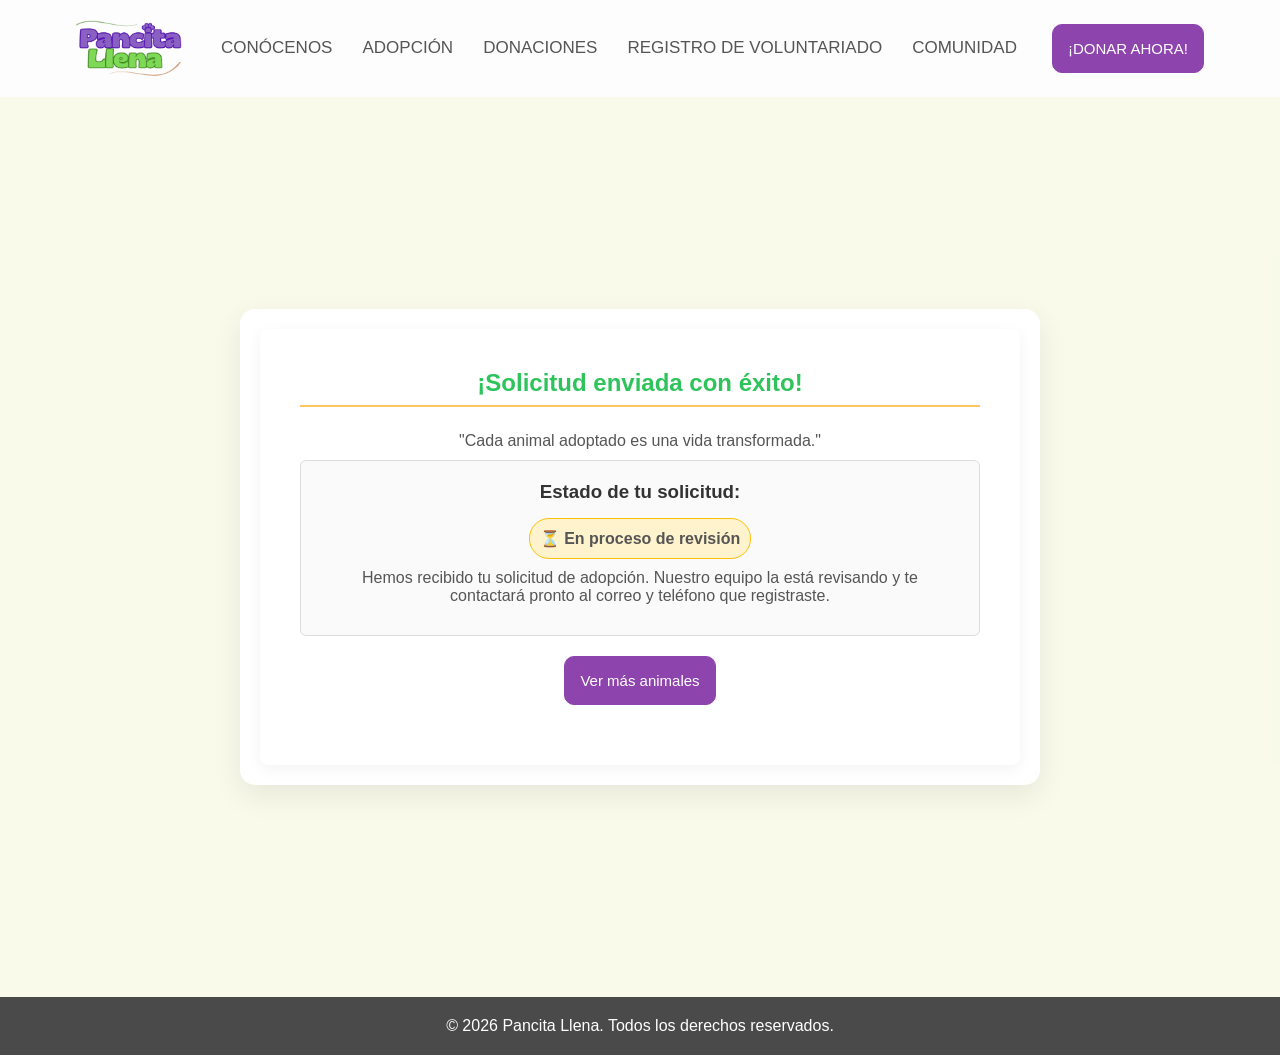
<file: espera.html>
<!DOCTYPE html>
<html lang="es">
<head>
    <meta charset="UTF-8">
    <meta name="viewport" content="width=device-width, initial-scale=1.0">
    <link rel="stylesheet" href="style.css">
    <title>Solicitud en proceso - Pancita Llena</title>
</head>
<body>
    <header>
        <div class="navegation_bar">
            <nav class="nav_container">
                <img src="logo_t2.png" alt="PANCITA LLENA" class="logo">
                <ul class="barra_nav">
                    <li><a href="index.html#inicio1">CONÓCENOS</a></li>
                    <li><a href="Adopcion.html">ADOPCIÓN</a></li>
                    <li><a href="Donar.html">DONACIONES</a></li>
                    <li><a href="Voluntariado.html">REGISTRO DE VOLUNTARIADO</a></li>
                    <li><a href="Datos.html">COMUNIDAD</a></li>
                </ul>
                <button onclick="window.location.href='Donar.html'">¡DONAR AHORA!</button>
            </nav>
        </div>
    </header>
    <main class="formilario">
        <div class="form_container">
            <div class="bienvenida_container">
                <h2>¡Solicitud enviada con éxito!</h2>
                <p>"Cada animal adoptado es una vida transformada."</p>
                <div class="companeros_locales">
                    <h3>Estado de tu solicitud:</h3>
                    <div id="estado-solicitud">
                        <p class="estado-badge en-proceso">⏳ En proceso de revisión</p>
                        <p class="descripcion-estado">
                            Hemos recibido tu solicitud de adopción. Nuestro equipo la está revisando 
                            y te contactará pronto al correo y teléfono que registraste.
                        </p>
                    </div>
                    <div class="resumen-solicitud" id="resumen-solicitud"></div>
                </div>
                <div class="acciones-finales">
                    <button onclick="window.location.href='perritos.html'">
                        Ver más animales
                    </button>
                </div>
            </div>
        </div>
    </main>
    <footer>
        <p>© 2026 Pancita Llena. Todos los derechos reservados.</p>
    </footer>
    <script src="espera.js"></script>
</body>
</html>
</file>
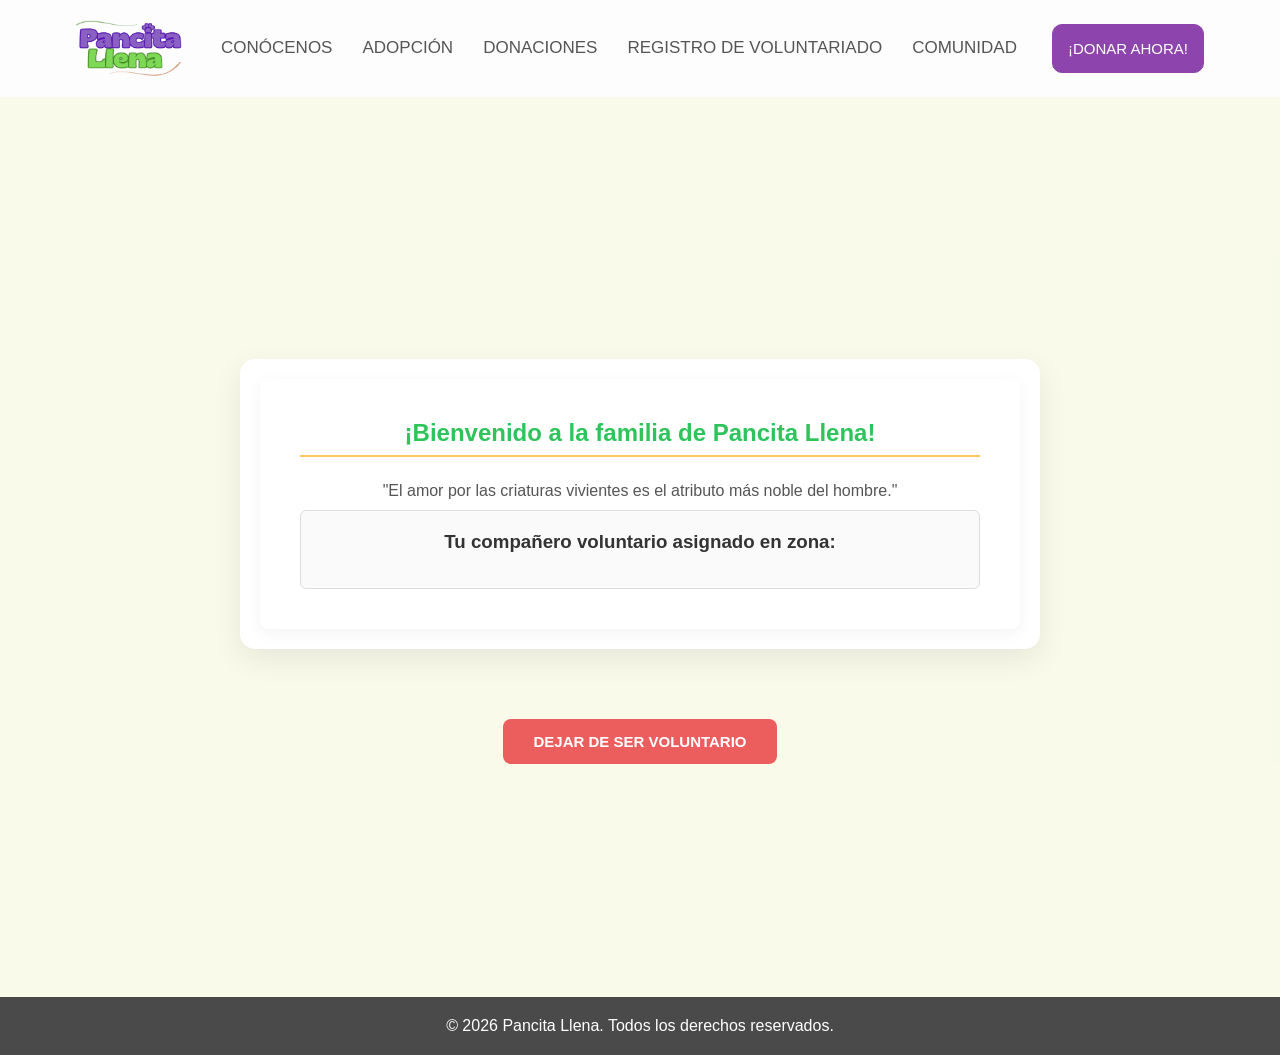
<file: exito.html>
<!DOCTYPE html>
<html lang="es">
<head>
    <meta charset="UTF-8">
    <meta name="viewport" content="width=device-width, initial-scale=1.0">
    <link rel="stylesheet" href="style.css">
    <title>REGISTRO/PANCITA LLENA</title>
</head>
<body>
    <header>
        <div class="navegation_bar">
            <nav class="nav_container">
                <img src="logo_t2.png" alt="PANCITA LLENA" class="logo">
                <ul class="barra_nav">
                    <li><a href="/index.html">CONÓCENOS</a></li>
<li><a href="/Adopcion.html">ADOPCIÓN</a></li>
<li><a href="/Donar.html">DONACIONES</a></li>
<li><a href="/Voluntariado.html">REGISTRO DE VOLUNTARIADO</a></li>
<li><a href="/Datos.html">COMUNIDAD</a></li>
                </ul>
                <button onclick="window.location.href='Donar.html'">¡DONAR AHORA!</button>
            </nav>
        </div>
    </header>
    <main class="formilario">
        <div class="form_container">
            <div class="bienvenida_container">
                <h2>¡Bienvenido a la familia de Pancita Llena! </h2>
                <p>"El amor por las criaturas vivientes es el atributo más noble del hombre."</p>
                
                <div class="companeros_locales">
                    <h3>Tu compañero voluntario asignado en <span id="localidad-seleccionada">zona</span>:</h3>
                    <div id="contenedor-tabla-companeros"></div>
                </div>
            </div>
        </div>
        <div class="botonsalir">
        <button class = "salir">DEJAR DE SER VOLUNTARIO</button>
        </div>
    </main>
    <footer>
        <p>© 2026 Pancita Llena. Todos los derechos reservados.</p>
    </footer>
    <script src="ListaEnlazada.js"></script>
<script src="exito.js"></script>
</body>
</html>
</file>
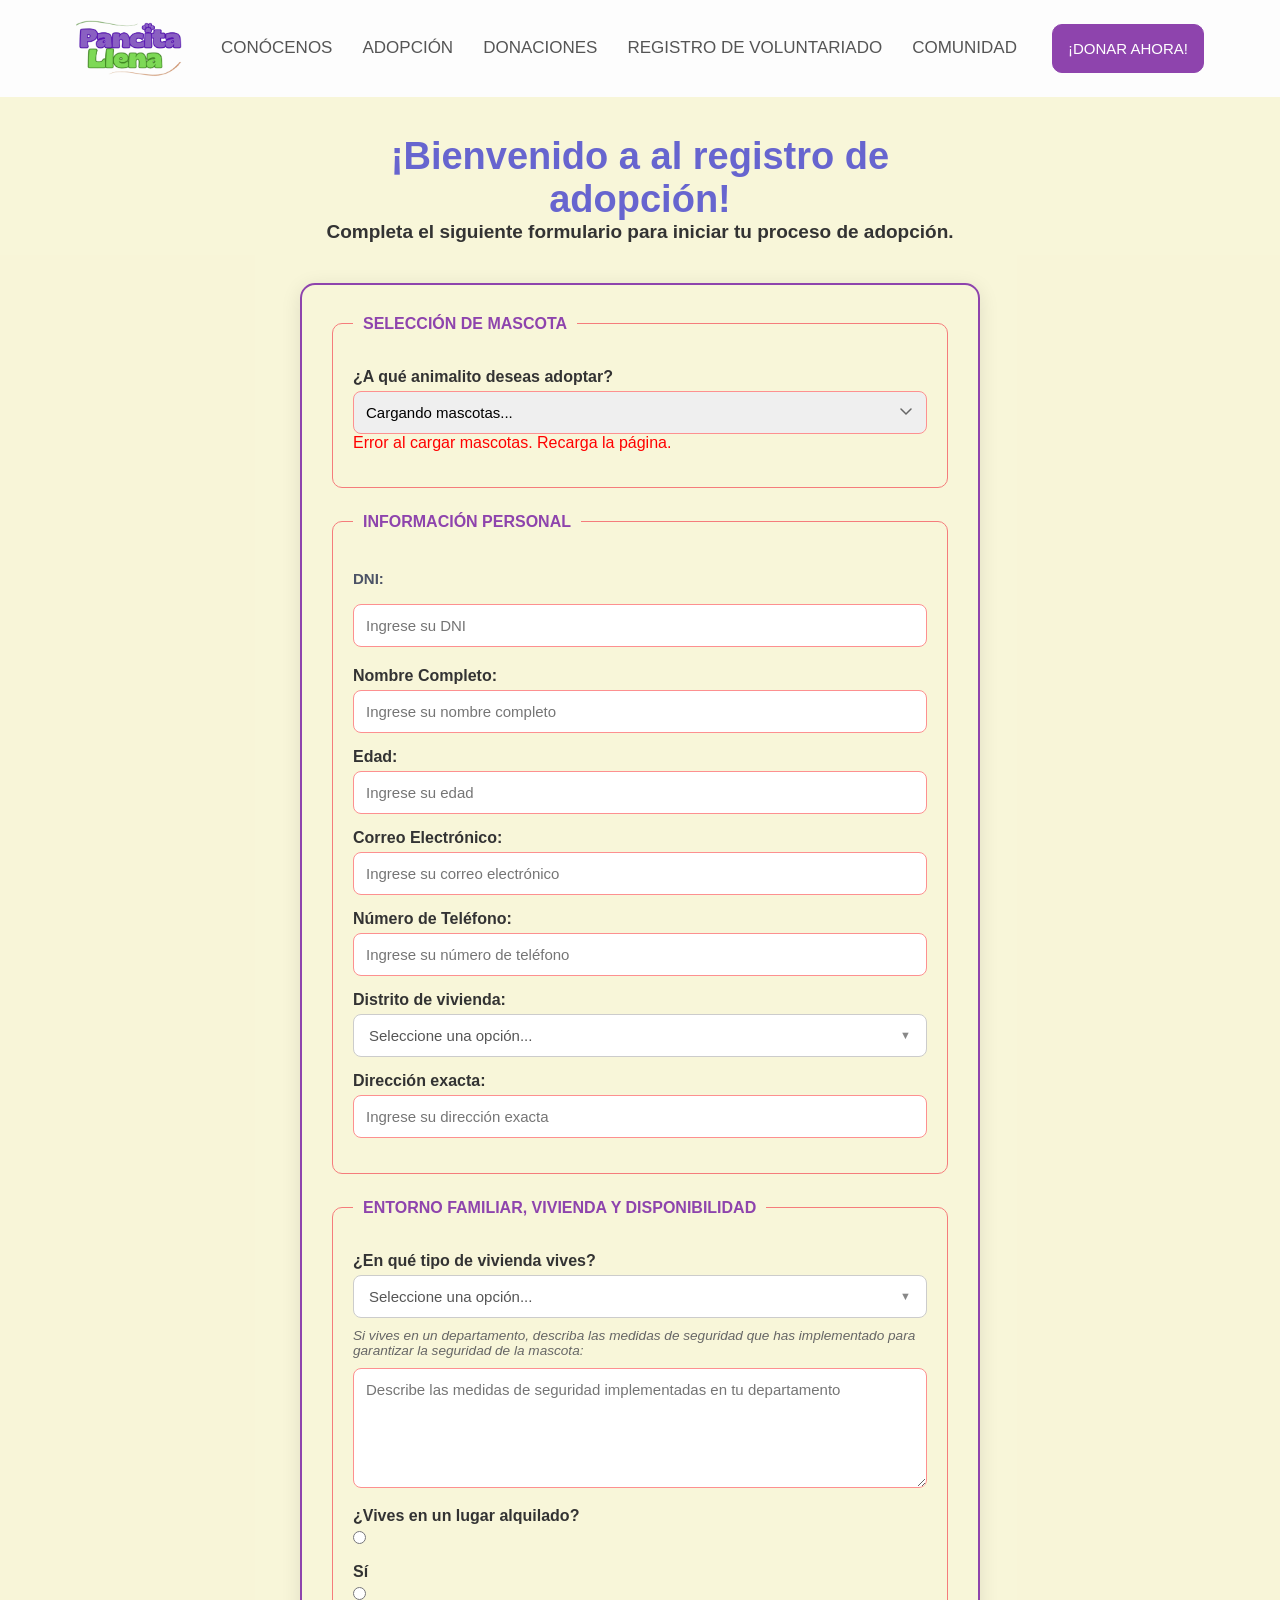
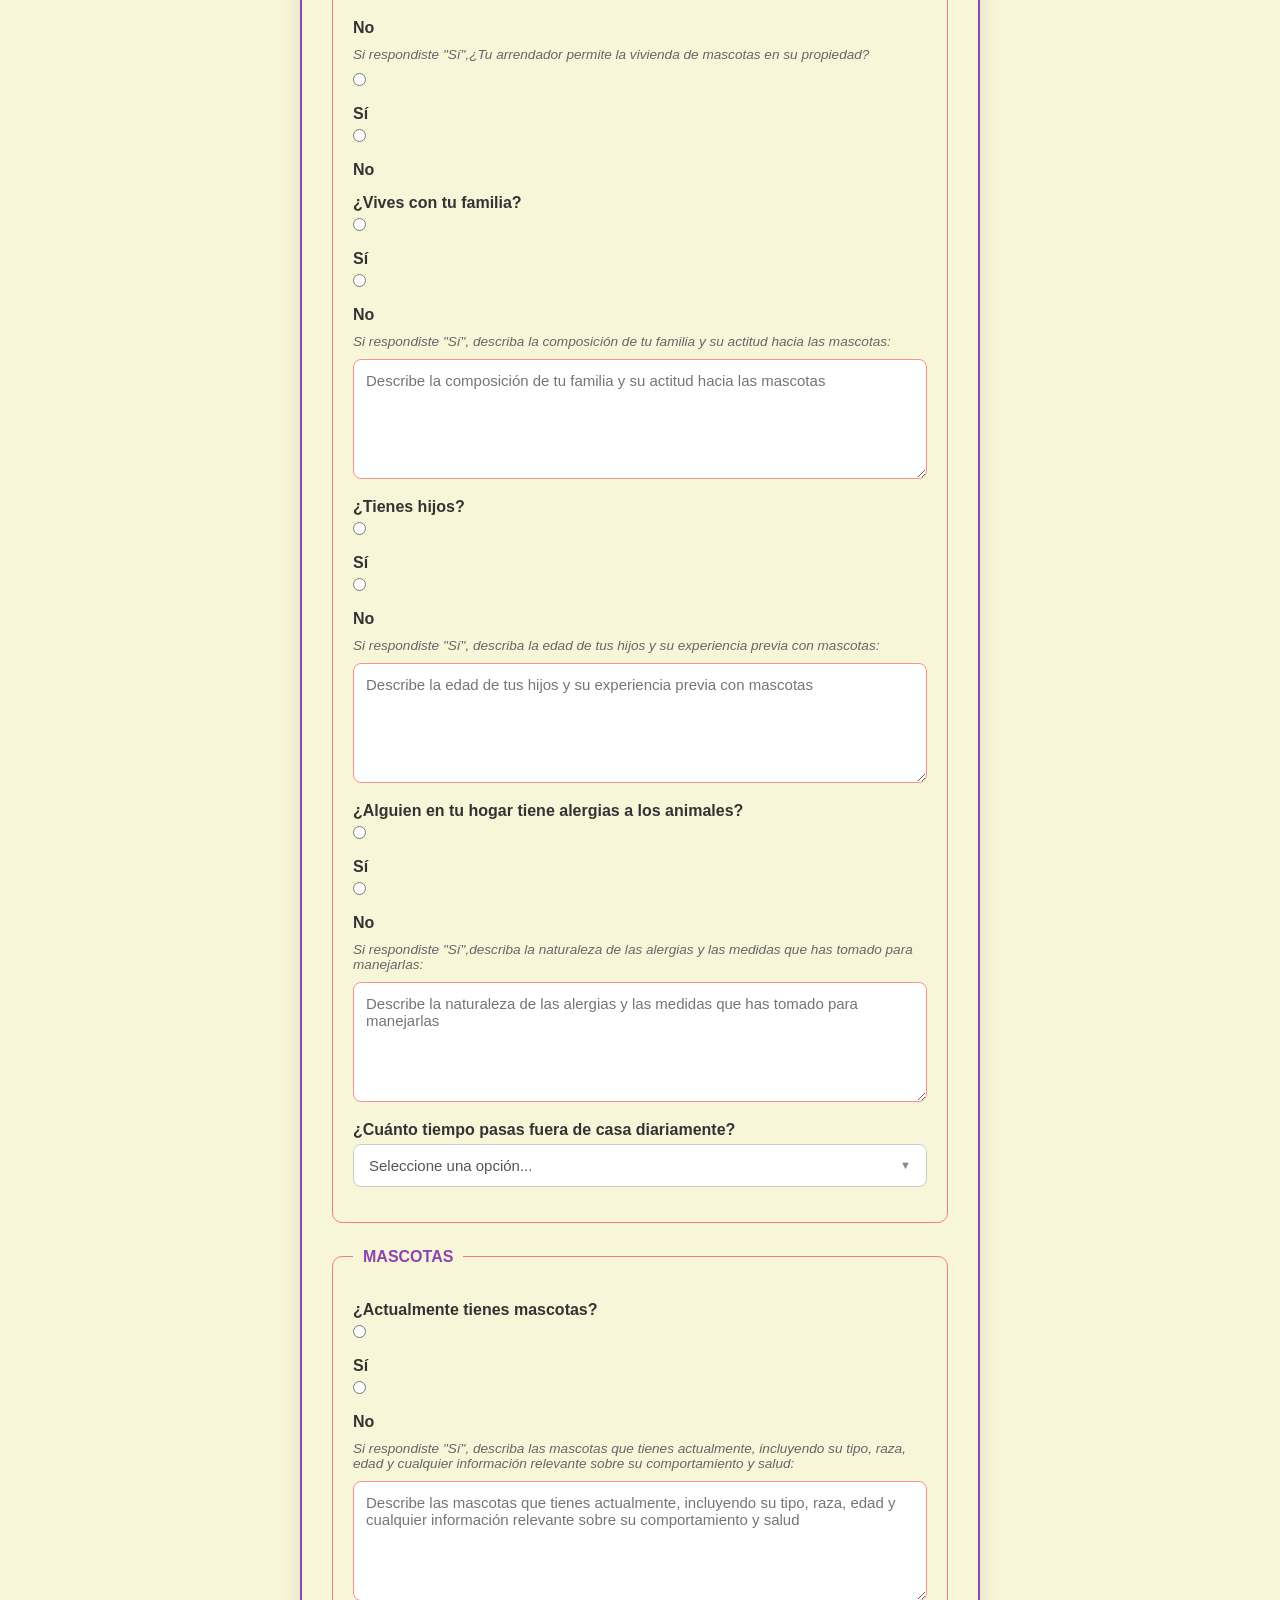
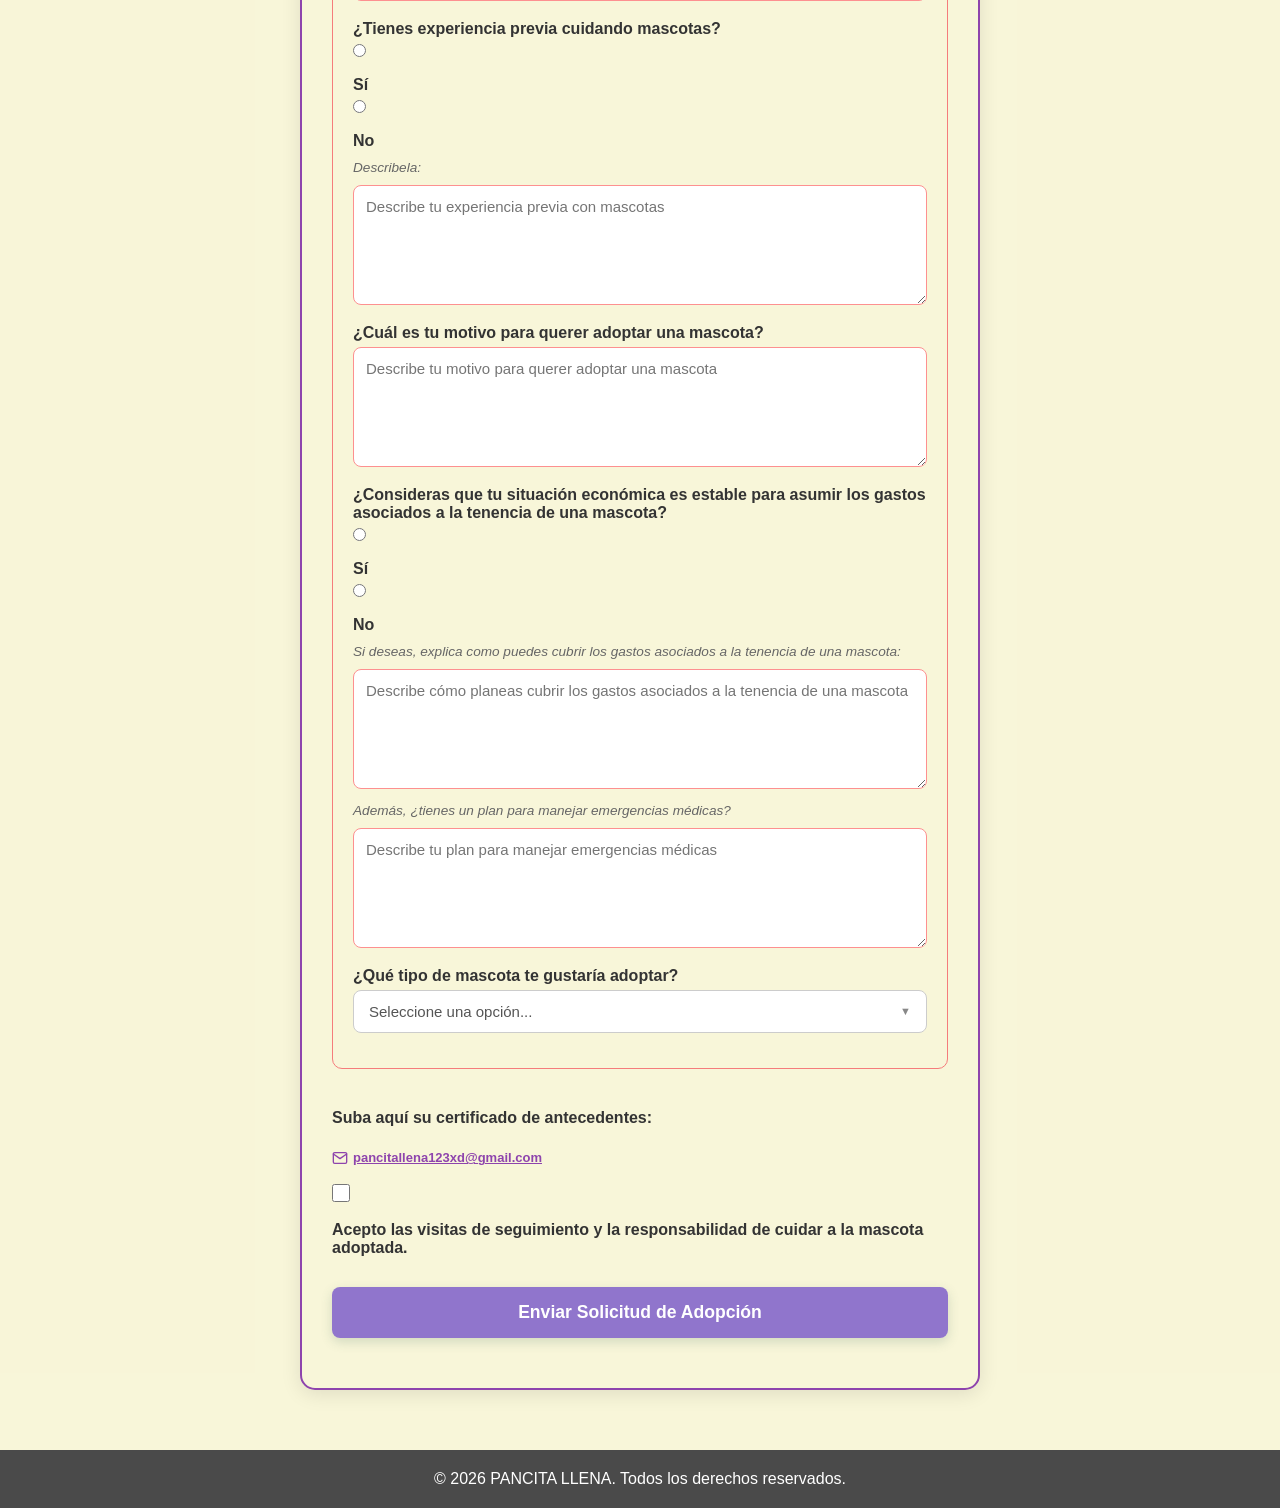
<file: formulario.html>
<!DOCTYPE html>
<html lang="es">
<head>
    <meta charset="UTF-8">
    <meta name="viewport" content="width=device-width, initial-scale=1.0">
    <link rel="stylesheet" href="style.css">
    <title>ADOPCIÓN</title>
</head>
<body>
    <header>
        <div class="navegation_bar">
            <nav class="nav_container">
                <img src="logo_t2.png" alt="PANCITA LLENA" class="logo">
                <ul class="barra_nav">
                <li><a href="/index.html">CONÓCENOS</a></li>
<li><a href="/Adopcion.html">ADOPCIÓN</a></li>
<li><a href="/Donar.html">DONACIONES</a></li>
<li><a href="/Voluntariado.html">REGISTRO DE VOLUNTARIADO</a></li>
<li><a href="/Datos.html">COMUNIDAD</a></li>
                </ul>
                <a href="Donar.html">
                    <button>¡DONAR AHORA!</button>
                </a>
            </nav>
        </div>
    </header>
    <main class="fmr">
        <section class="adopcion">
            <h1>¡Bienvenido a al registro de adopción!</h1>
            <h2 >Completa el siguiente formulario para iniciar tu proceso de adopción.</h2>
<form class="form_adopcion">
                    <fieldset>
                    <legend>Selección de Mascota</legend>
                    <div id="select-mascota">
                        <label for="mascota_elegida">¿A qué animalito deseas adoptar?</label>
                        <select id="mascota_elegida" name="Mascota_Elegida" required>
                        <option value="" disabled selected>Cargando mascotas...</option>
                        </select>
                    </div>
                </fieldset>
                <fieldset>
                    <legend>Información Personal</legend>
                    <div class="form_input">
                        <label for="dni">DNI:</label>
                        <input type="text" id="dni" name="DNI" placeholder="Ingrese su DNI" pattern="[0-9]{8}"  maxlength="8" title="El DNI debe tener exactamente 8 números" required>    
                    </div>
                    <div class="input_nombre">
                        <label for="nombre">Nombre Completo:</label>
                        <input type="text" id="nombre" name="Nombre" placeholder="Ingrese su nombre completo" title="Ingrese su nombre completo" required>
                    </div>
                    <div class="input_edad">
                        <label for="edad">Edad:</label>
                        <input type="number" id="edad" name="Edad" placeholder="Ingrese su edad" min="18" title="Debe ser mayor de 18 años" required>
                    </div>
                    <div class="input_email">
                        <label for="email">Correo Electrónico:</label>
                        <input type="email" id="email" name="Email" placeholder="Ingrese su correo electrónico" required>
                    </div>
                    <div class="input_telefono">
                        <label for="telefono">Número de Teléfono:</label>
                        <input type="text" id="telefono" name="Telefono" placeholder="Ingrese su número de teléfono" pattern="[0-9]{9}" maxlength="9" title="El número de teléfono debe tener exactamente 9 números" required> 
                    </div>
                    <div id="select-distrito">
                        <label for="distrito">Distrito de vivienda:</label>
                        <select id="distrito" name="Distrito" required>
                                <option value="" disabled selected>Seleccione una opción...</option>
                                <option value="La Esperanza">La Esperanza</option>
                                <option value="El Milagro">El Milagro</option>
                                <option value="Trujillo (centro)">Trujillo (centro)</option>
                                <option value="Florencia de Mora">Florencia de Mora</option>
                                <option value="Víctor Larco Herrera">Víctor Larco Herrera</option>
                                <option value="Moche">Moche</option>
                                <option value="Salaverry">Salaverry</option>
                                <option value="Huanchaco">Huanchaco</option>
                                <option value="Laredo">Laredo</option>
                        </select>
                    </div>
                    <div class="input_direccion">
                        <label for="direccion">Dirección exacta:</label>
                        <input type="text" id="direccion" name="Direccion" placeholder="Ingrese su dirección exacta" title="Ingrese su dirección exacta" required>
                    </div>
                </fieldset>
                <fieldset>
                    <legend>Entorno Familiar, Vivienda y Disponibilidad</legend>
                    <div id="select-vivienda">
                        <label for="vivienda">¿En qué tipo de vivienda vives?</label>
                        <select id="vivienda" name="Vivienda" required>
                            <option value="" disabled selected>Seleccione una opción...</option>
                            <option value="casa_patio">Casa con patio</option>
                            <option value="casa_sin_patio">Casa sin patio</option>
                            <option value="departamento_grande">Departamento Grande</option>
                            <option value="departamento_chico">Departamento Chico</option>
                            <option value="otro">Otro</option>
                        </select>
                        <input type="text" id="vivienda_otro" name="Vivienda_Otro" placeholder="Especifique el tipo de vivienda" title="Especifique el tipo de vivienda">
                        <h4>Si vives en un departamento, describa las medidas de seguridad que has implementado para garantizar la seguridad de la mascota:</h4>
                        <textarea id="seguridad_departamento" name="Seguridad_Departamento" placeholder="Describe las medidas de seguridad implementadas en tu departamento" title="Por favor, describe las medidas de seguridad implementadas en tu departamento"></textarea>
                    </div>
                    <div class="input_alquiler">
                        <label for="alquiler">¿Vives en un lugar alquilado?</label>
                        <input type="radio" id="alquiler_si" name="Alquiler" value="si" required>
                        <label for="alquiler_si">Sí</label>
                        <input type="radio" id="alquiler_no" name="Alquiler" value="no" required>
                        <label for="alquiler_no">No</label>
                        <h4>Si respondiste "Sí",¿Tu arrendador permite la vivienda de mascotas en su propiedad?</h4>
                        <input type="radio" id="arrendador_si" name="Arrendador_Permite" value="si">
                        <label for="arrendador_si">Sí</label>
                        <input type="radio" id="arrendador_no" name="Arrendador_Permite" value="no">
                        <label for="arrendador_no">No</label>
                    </div>
                    <div class="input_familiar">
                        <label for="familiar">¿Vives con tu familia?</label>
                        <input type="radio" id="familiar_si" name="Familiar" value="si" required>
                        <label for="familiar_si">Sí</label>
                        <input type="radio" id="familiar_no" name="Familiar" value="no" required>
                        <label for="familiar_no">No</label>
                        <h4>Si respondiste "Sí", describa la composición de tu familia y su actitud hacia las mascotas:</h4>
                        <textarea id="composicion_familiar" name="Composicion_Familiar" placeholder="Describe la composición de tu familia y su actitud hacia las mascotas" title="Por favor, describe la composición de tu familia y su actitud hacia las mascotas"></textarea>
                    </div>
                    <div class="input_hijos">
                        <label for="hijos">¿Tienes hijos?</label>
                        <input type="radio" id="hijos_si" name="Hijos" value="si" required>
                        <label for="hijos_si">Sí</label>
                        <input type="radio" id="hijos_no" name="Hijos" value="no" required>
                        <label for="hijos_no">No</label>
                        <h4>Si respondiste "Sí", describa la edad de tus hijos y su experiencia previa con mascotas:</h4>
                        <textarea id="hijos_experiencia" name="Hijos_Experiencia" placeholder="Describe la edad de tus hijos y su experiencia previa con mascotas" title="Por favor, describe la edad de tus hijos y su experiencia previa con mascotas"></textarea>
                    </div>
                    <div class="input_alergias">
                        <label for="alergias">¿Alguien en tu hogar tiene alergias a los animales?</label>
                        <input type="radio" id="alergias_si" name="Alergias" value="si" required>
                        <label for="alergias_si">Sí</label>
                        <input type="radio" id="alergias_no" name="Alergias" value="no" required>
                        <label for="alergias_no">No</label>
                        <h4>Si respondiste "Sí",describa la naturaleza de las alergias y las medidas que has tomado para manejarlas:</h4>
                        <textarea id="alergias_detalle" name="Alergias_Detalle" placeholder="Describe la naturaleza de las alergias y las medidas que has tomado para manejarlas" title="Por favor, describe la naturaleza de las alergias y las medidas que has tomado para manejarlas"></textarea>
                    </div>
                    <div id="select-tiempo">
                        <label for="tiempo">¿Cuánto tiempo pasas fuera de casa diariamente?</label>
                        <select id="tiempo" name="Tiempo_Fuera" required>
                            <option value="" disabled selected>Seleccione una opción...</option>
                            <option value="menos_4_horas">Menos de 4 horas</option>
                            <option value="entre_4_y_8_horas">Entre 4 y 8 horas</option>
                            <option value="mas_8_horas">Más de 8 horas</option>
                        </select>
                    </div>
                </fieldset>
                <fieldset>
                    <legend>Mascotas</legend>
                    <div class="input_mascotas">
                        <label for="mascotas">¿Actualmente tienes mascotas?</label>
                        <input type="radio" id="mascotas_si" name="Mascotas" value="si" required>
                        <label for="mascotas_si">Sí</label>
                        <input type="radio" id="mascotas_no" name="Mascotas" value="no" required>
                        <label for="mascotas_no">No</label>
                        <h4>Si respondiste "Sí", describa las mascotas que tienes actualmente, incluyendo su tipo, raza, edad y cualquier información relevante sobre su comportamiento y salud:</h4>
                        <textarea id="detalle_mascotas" name="Detalle_Mascotas" placeholder="Describe las mascotas que tienes actualmente, incluyendo su tipo, raza, edad y cualquier información relevante sobre su comportamiento y salud" title="Por favor, describe las mascotas que tienes actualmente"></textarea>
                    </div>
                    <div class="input_experiencia">
                        <label for="experiencia">¿Tienes experiencia previa cuidando mascotas?</label>
                        <input type="radio" id="experiencia_si" name="Experiencia" value="si" required>
                        <label for="experiencia_si">Sí</label>
                        <input type="radio" id="experiencia_no" name="Experiencia" value="no" required>
                        <label for="experiencia_no">No</label>
                        <h4>Describela:</h4>
                        <textarea id="detalle_experiencia" name="Detalle_Experiencia" placeholder="Describe tu experiencia previa con mascotas" required title="Por favor, describe tu experiencia previa con mascotas"></textarea>
                    </div>
                    <div class="input_motivo">
                        <label for="motivo">¿Cuál es tu motivo para querer adoptar una mascota?</label>
                        <textarea id="motivo" name="Motivo_Adopcion" placeholder="Describe tu motivo para querer adoptar una mascota" required title="Por favor, describe tu motivo para querer adoptar una mascota"></textarea>
                    </div>
                    <div class="input_economia">
                        <label for="economia">¿Consideras que tu situación económica es estable para asumir los gastos asociados a la tenencia de una mascota?</label>
                        <input type="radio" id="economia_si" name="Economia" value="si" required>
                        <label for="economia_si">Sí</label>
                        <input type="radio" id="economia_no" name="Economia" value="no" required>
                        <label for="economia_no">No</label>
                        <h4>Si deseas, explica como puedes cubrir los gastos asociados a la tenencia de una mascota:</h4>
                        <textarea id="detalle_economia" name="Detalle_Economia" placeholder="Describe cómo planeas cubrir los gastos asociados a la tenencia de una mascota" title="Por favor, describe cómo planeas cubrir los gastos asociados a la tenencia de una mascota"></textarea>
                        <h4>Además, ¿tienes un plan para manejar emergencias médicas?</h4>
                        <textarea id="detalle_emergencias" name="Detalle_Emergencias" placeholder="Describe tu plan para manejar emergencias médicas" title="Por favor, describe tu plan para manejar emergencias médicas"></textarea>
                    </div>
                    <div id="select-tipo-mascota">
                        <label for="tipo_mascota">¿Qué tipo de mascota te gustaría adoptar?</label>
                        <select id="tipo_mascota" name="Tipo_Mascota" required>
                            <option value="" disabled selected>Seleccione una opción...</option>
                            <option value="perro">Perro</option>
                            <option value="gato">Gato</option>
                        </select>
                    </div>                  
                </fieldset>
                <div class="input_archivo">
                <label for="certificado">Suba aquí su certificado de antecedentes:</label>
                   <p class="nota-correo-certificado">
                        <a href="https://mail.google.com/mail/?view=cm&fs=1&to=pancitallena123xd@gmail.com&su=Certificado%20de%20Antecedentes%20-%20Adopci%C3%B3n" target="_blank">
                            <svg class="icono-correo-inline" viewBox="0 0 24 24" fill="none" xmlns="http://www.w3.org/2000/svg">
                                <rect x="2" y="4" width="20" height="16" rx="2" stroke="currentColor" stroke-width="2"/>
                                <path d="M2 6L12 13L22 6" stroke="currentColor" stroke-width="2" stroke-linecap="round" stroke-linejoin="round"/>
                            </svg>
                            pancitallena123xd@gmail.com
                        </a>
                    </p>
            </div>
                <div class="input_agreement">
                    <input type="checkbox" id="agreement" name="Agreement" required>
                    <label for="agreement">Acepto las visitas de seguimiento y la responsabilidad de cuidar a la mascota adoptada.</label>
                </div>
                <div class = "button_container">
                    <input type="submit" value="Enviar Solicitud de Adopción">
                </div>
            </form>
        </section>
    </main>
     <footer>
        <div class="footer_container">
            <p>© 2026 PANCITA LLENA. Todos los derechos reservados.</p>
        </div>
    </footer>
    <script src="ListaEnlazada.js"></script>
    <script src="script_adopcion.js"></script>
</body>
</html>
</file>
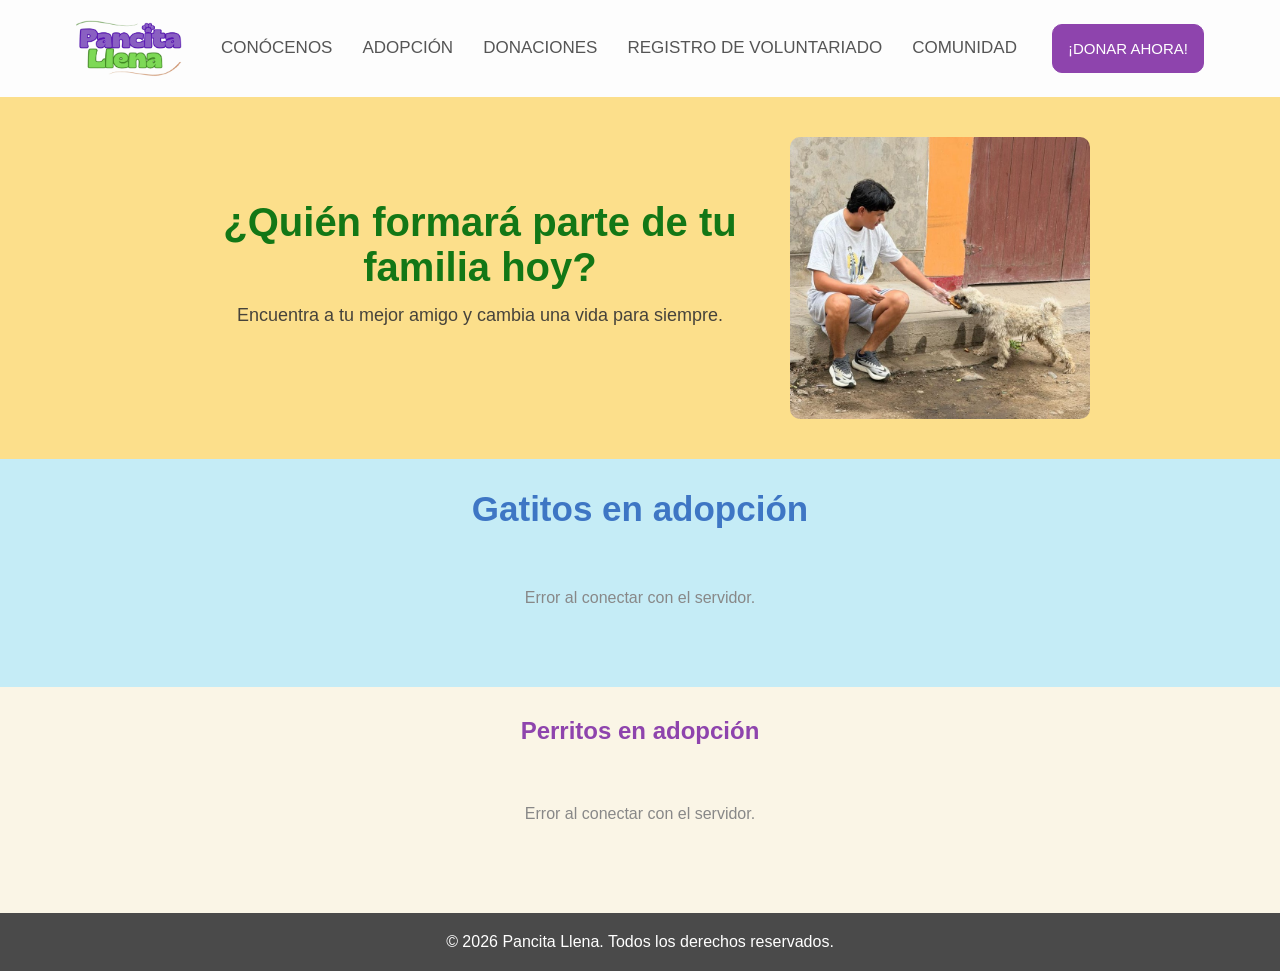
<file: perritos.html>
<!DOCTYPE html>
<html lang="es">
<head>
    <meta charset="UTF-8">
    <meta name="viewport" content="width=device-width, initial-scale=1.0">
    <link rel="stylesheet" href="style.css">
    <title>PERRITOS Y GATITOS EN ADOPCIÓN</title>
</head>
<body>
    <header>
        <div class="navegation_bar">
            <nav class="nav_container">
                <img src="logo_t2.png" alt="PANCITA LLENA" class="logo">
                <ul class="barra_nav">
                        <li><a href="/index.html">CONÓCENOS</a></li>
<li><a href="/Adopcion.html">ADOPCIÓN</a></li>
<li><a href="/Donar.html">DONACIONES</a></li>
<li><a href="/Voluntariado.html">REGISTRO DE VOLUNTARIADO</a></li>
<li><a href="/Datos.html">COMUNIDAD</a></li>
                </ul>
                <button onclick="window.location.href='Donar.html'">¡DONAR AHORA!</button>
            </nav>
        </div>
    </header>
    <main>
    <section class="cta-adopcion">
        <div class="contenedor-cta">
            <div class="texto-cta">
                <h2>¿Quién formará parte de tu familia hoy?</h2>
                <p>Encuentra a tu mejor amigo y cambia una vida para siempre.</p>
            </div>
            <img src="foto3.jpeg" alt="Mascota en adopción">
        </div>
    </section>
        <section class="gatosadop">
            <h1 class="titulog"><strong>Gatitos en adopción</strong></h1>
            <div class="galeria" id="galeria-gatos">
                <p class="cargando">Cargando gatitos...</p>
            </div>
        </section>
        <section class="perrosadop">
            <h1 class="tituloperro"><strong>Perritos en adopción</strong></h1>
            <div class="galeria" id="galeria-perros">
                <p class="cargando">Cargando perritos...</p>
            </div>
        </section>
    </main>
    <footer>
        <p>© 2026 Pancita Llena. Todos los derechos reservados.</p>
    </footer>
    <script>
        function getBadge(estado) {
            if (estado === 'Disponible') return '<span class="badge-estado badge-disponible"> Disponible</span>';
            if (estado === 'En proceso') return '<span class="badge-estado badge-en-proceso"> En proceso</span>';
            return '<span class="badge-estado badge-adoptado"> Adoptado</span>';
        }
        function renderGaleria(idContenedor, animales) {
            const contenedor = document.getElementById(idContenedor);
            if (!animales.length) {
                contenedor.innerHTML = '<p class="cargando">No hay animales registrados.</p>';
                return;
            }
            contenedor.innerHTML = animales.map(a => {
                const noDisp = a.estado !== 'Disponible' ? 'no-disponible' : '';
                const btnAdoptar = a.estado === 'Disponible'
                    ? `<br><button class="btn-adoptar" onclick="window.location.href='formulario.html?animal=${encodeURIComponent(a.nombre)}'">Adoptar</button>`
                    : '';
                return `
                <div class="animal-card ${noDisp}" data-nombre="${a.nombre}" data-tipo="${a.tipo}">
                    <img src="${a.imagen}" alt="${a.tipo}">
                    <div class="descripcion">
                        <h3>${a.nombre}</h3>
                        <p>${a.descripcion}</p>
                        ${getBadge(a.estado)}
                        ${btnAdoptar}
                    </div>
                </div>`;
            }).join('');
        }
        fetch('https://pancitallena.onrender.com/perros')
            .then(r => r.json())
            .then(animales => {
                renderGaleria('galeria-gatos',  animales.filter(a => a.tipo === 'gato'));
                renderGaleria('galeria-perros', animales.filter(a => a.tipo === 'perro'));
            })
            .catch(() => {
                document.getElementById('galeria-gatos').innerHTML  = '<p class="cargando">Error al conectar con el servidor.</p>';
                document.getElementById('galeria-perros').innerHTML = '<p class="cargando">Error al conectar con el servidor.</p>';
            });
    </script>
</body>
</html>
</file>
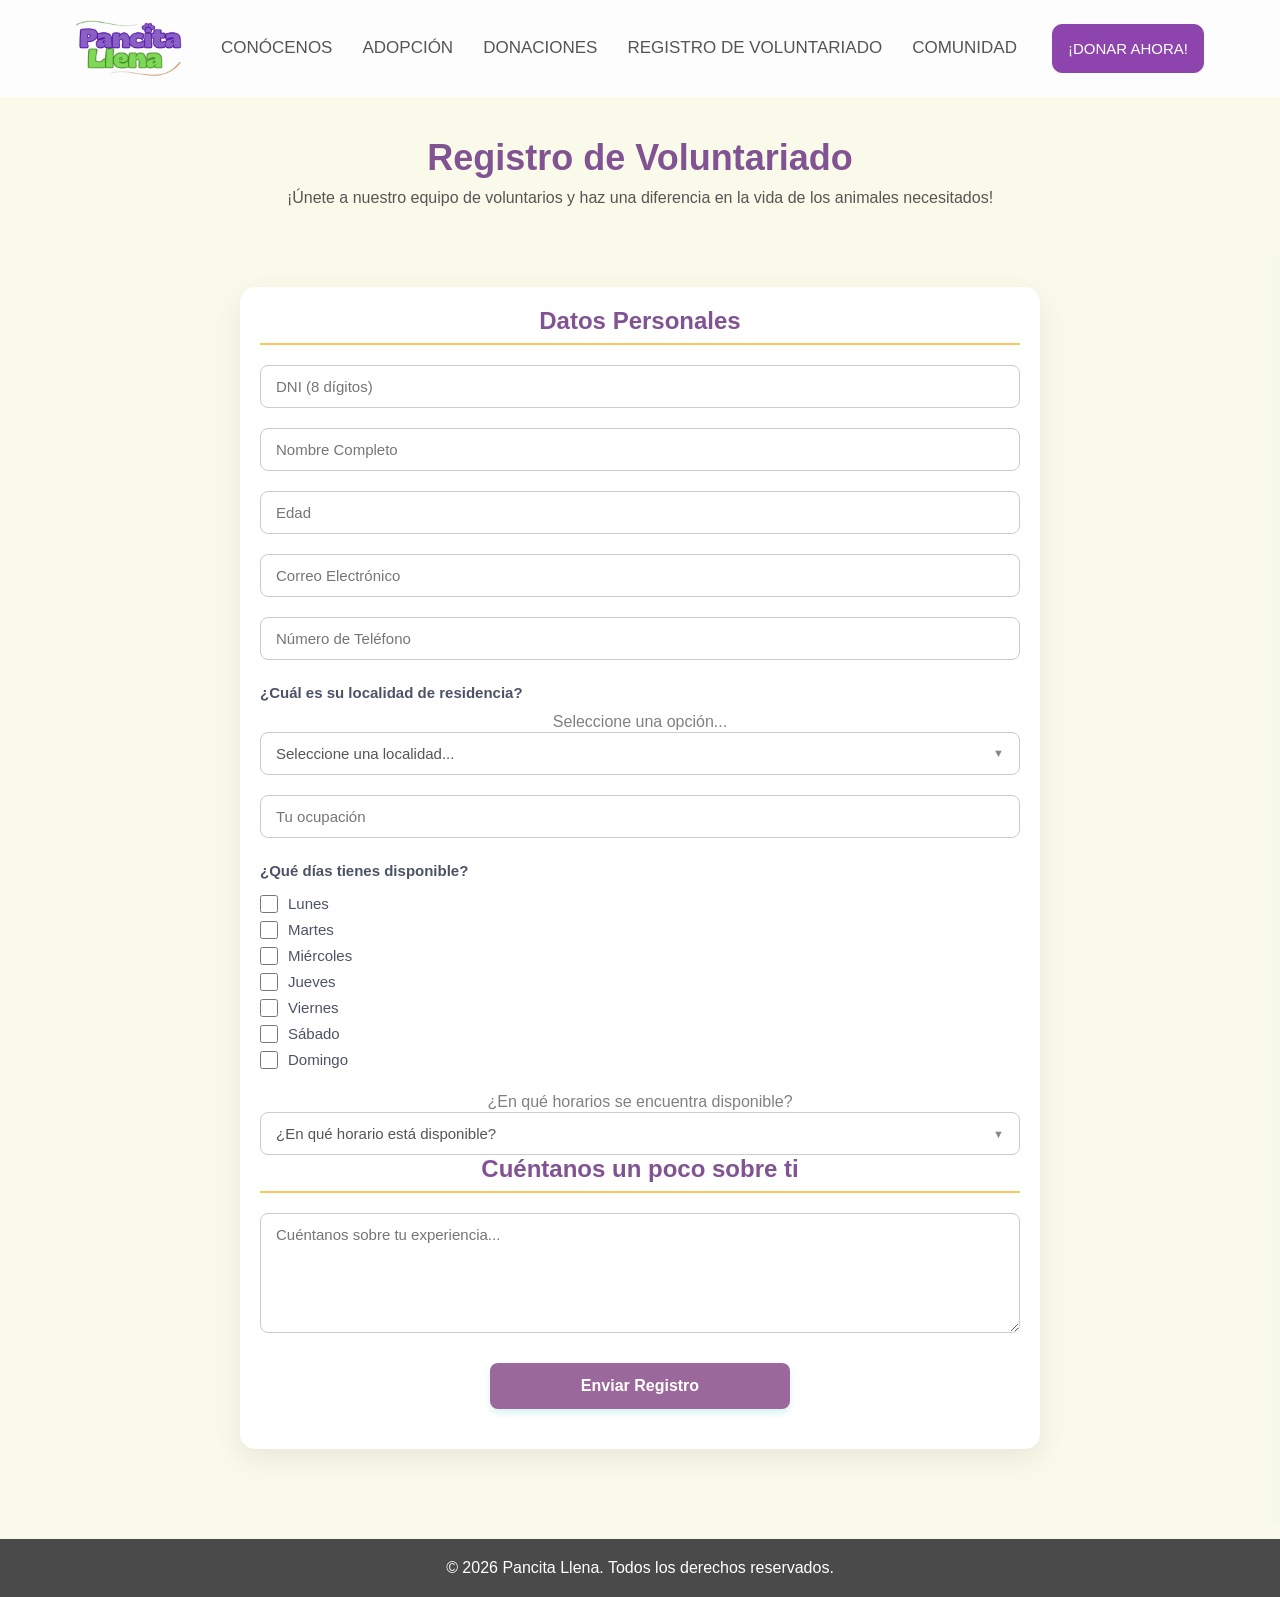
<file: Voluntariado.html>
<!DOCTYPE html>
<html lang="es">
<head>
    <meta charset="UTF-8">
    <meta name="viewport" content="width=device-width, initial-scale=1.0">
    <link rel="stylesheet" href="style.css">
    <title>REGISTRO DE VOLUNTARIADO</title>
</head>
<body>
    <header>
        <div class="navegation_bar">
            <nav class="nav_container">
                <img src="logo_t2.png" alt="PANCITA LLENA" class="logo">
                <ul class="barra_nav">
                        <li><a href="index.html#inicio1">CONÓCENOS</a></li>
                        <li><a href="Adopcion.html">ADOPCIÓN</a></li>
                        <li><a href="Donar.html">DONACIONES</a></li>
                        <li><a href="Voluntariado.html">REGISTRO DE VOLUNTARIADO</a></li>
                        <li><a href="Datos.html">COMUNIDAD</a></li>
                </ul>
                <button onclick="window.location.href='Donar.html'">¡DONAR AHORA!</button>
            </nav>
        </div>
    </header>
<form action="https://formspree.io/f/mlgkgnqq" method="POST" class="form_voluntario">
    <main class="formilario">
        <div class="title">
            <h1><strong>Registro de Voluntariado</strong></h1>
            <p>¡Únete a nuestro equipo de voluntarios y haz una diferencia en la vida de los animales necesitados!</p>
        </div>
        <div class="form_container">
            <div id="contenedor-formulario-principal">
                <section class="Información_registro">
                    <div class="Datos_Personales">
                        <h2><strong>Datos Personales</strong></h2>
                        <div class="form_input">
                            <input type="text" id="dni" placeholder="DNI (8 dígitos)" maxlength="8">
                        </div>
                        <div class="form_input">
                            <input type="text" id="nombre" placeholder="Nombre Completo">
                        </div>
                        <div class="form_input">
                            <input type="number" id="edad" placeholder="Edad">
                        </div>
                        <div class="form_input">
                            <input type="email" id="email" placeholder="Correo Electrónico">
                        </div>
                        <div class="form_input">
                            <input type="text" id="telefono" placeholder="Número de Teléfono">
                        </div>
                        <div class="form_input">
                            <label><strong>¿Cuál es su localidad de residencia? </strong></label>
                            <div id="select-localidad">
                                <option value="" disabled selected>Seleccione una opción...</option>
                            </div>
                        </div>
                        <div class="form_input">
                            <input type="text" id="ocupacion" placeholder="Tu ocupación">
                        </div>
                        
                        <div class="form_input">
                            <label><strong>¿Qué días tienes disponible?</strong></label>
                            <div class="checkbox_group">
                                <label><input type="checkbox" class="dia-check" value="Lunes"> Lunes</label>
                                <label><input type="checkbox" class="dia-check" value="Martes"> Martes</label>
                                <label><input type="checkbox" class="dia-check" value="Miercoles"> Miércoles</label>
                                <label><input type="checkbox" class="dia-check" value="Jueves"> Jueves</label>
                                <label><input type="checkbox" class="dia-check" value="Viernes"> Viernes</label>
                                <label><input type="checkbox" class="dia-check" value="Sabado"> Sábado</label>
                                <label><input type="checkbox" class="dia-check" value="Domingo"> Domingo</label>
                            </div>
                        </div>
                        
                        <div>
                            <div id="select-disponibilidad">
                                <option value="" disabled selected>¿En qué horarios se encuentra disponible?</option>
                            </div>
                        </div>
                    </div>
                </section>
                
                <div class="Sobre_ti">
                    <h2><strong>Cuéntanos un poco sobre ti</strong></h2>
                    <div class="form_input">
                        <textarea id="sobre_ti" placeholder="Cuéntanos sobre tu experiencia..."></textarea>
                    </div>
                </div>
                
                <div class="button_container">
                    <input type="button" value="Enviar Registro" onclick="procesarRegistro(event)">
                </div>
            </div>
        </div>
    </main>
</form>
    <footer>
        <p>© 2026 Pancita Llena. Todos los derechos reservados.</p>
    </footer>
    <script src="ListaEnlazada.js"></script>
     <script src="select-custom.js"></script>
    <script src="voluntariado.js"></script>
</body>
</html>
</file>
<file: style.css>
* {
    box-sizing: border-box;
    margin: 0;
    padding: 0;
}
html, body {
    width: 100%;
    max-width: 100%;
    overflow-x: hidden;
    margin: 0;
    padding: 0;
}
body {
    color: #333;
    font-family: "Oswald", sans-serif;
    background-color: #fdfdfd;
    min-width: 320px;
    display: flex;
    flex-direction: column;
    min-height: 100vh;
}
main {
    flex: 1;
}
a {
    color: #555;
    text-decoration: none;
    cursor: pointer;
}
ul {
    list-style: none;
}
/* NAVEGACION */
.navegation_bar {
    width: 90%;
    margin: auto;
}
.nav_container {
    font-size: 17px;
    display: flex;
    align-items: center;
    min-height: 90px;
    padding: 20px 0;
    flex-wrap: wrap;
    justify-content: center;
    gap: 20px;
}
.logo {
    width: 110px;
    height: auto;
}
.nav_container ul {
    display: flex;
    flex-wrap: wrap;
    justify-content: center;
}
.nav_container ul li {
    padding: 10px;
}
.nav_container ul li a {
    padding: 5px;
    cursor: pointer;
}
.nav_container ul li a:hover {
    border-bottom: 2px solid #73ba49;
}
.nav_container ul.barra_nav {
    margin: 0;
    padding: 0;
}
/*BOTONES */
button {
    font-size: 15px;
    padding: 15px;
    border-radius: 10px;
    border: 1px solid #8e44ad;
    background-color: #8e44ad;
    font-family: "Oswald", sans-serif;
    color: rgb(255, 255, 255);
    cursor: pointer;
    transition: 0.2s;
}
button:hover {
    background-color: rgb(248, 248, 241);
    color: #8e44ad;
    border-color: #8e44ad;
}
.botonconocer {
    display: block;
    margin: 20px auto;
    padding: 15px 35px;
    border: none;
    border-radius: 50px;
    cursor: pointer;
    font-family: "Oswald", sans-serif;
    font-size: 18px;
    font-weight: 600;
    letter-spacing: 1px;
    background-color: #73ba49;
    color: #ffffff;
    transition: all 0.3s ease;
    box-shadow: 0 4px 15px rgba(115, 186, 73, 0.3);
}
.botonconocer:hover {
    background-color: #5ea03a;
    color: #ebe1e1;
    transform: scale(1.05);
    box-shadow: 0 6px 20px rgba(115, 186, 73, 0.5);
}
.botonconocer:active {
    transform: scale(0.98);
}
.boton-adopcion {
    display: inline-block;
    padding: 18px 45px;
    background-color: rgb(214, 170, 48);
    color: #ffffff;
    text-decoration: none;
    font-weight: bold;
    font-size: 18px;
    border-radius: 50px;
    transition: all 0.3s ease;
    box-shadow: 0 4px 15px rgba(204, 94, 94, 0.2);
    font-family: "Oswald", sans-serif;
}
.boton-adopcion:hover {
    transform: scale(1.05);
    background-color: #de7171c2;
    box-shadow: 0 6px 20px rgba(0,0,0,0.3);
    color: white;
}
.voluntariado {
    font-family: sans-serif;
    font-size: 14px;
    font-weight: bold;
    color: #4c5366;
    background-color: #ffffff;
    padding: 16px 32px;
    border-radius: 18px;
    border: none;
    box-shadow: 0 4px 10px rgba(0, 0, 0, 0.08);
    cursor: pointer;
    white-space: nowrap;
    transition: transform 0.2s, background-color 0.2s;
}
.voluntariado:hover {
    transform: scale(1.05);
    background-color: #444343;
    color: #ffffff;
    border: none;
}
.salir {
    background-color: rgb(236, 93, 93);
    color: white;
    font-size: 15px;
    font-weight: bold;
    padding: 14px 30px;
    border-radius: 8px;
    border: none;
    cursor: pointer;
    transition: 0.2s;
    margin: 20px auto;
    display: block;
}
.salir:hover {
    background-color: rgb(232, 108, 108);
    transform: translate(-2px);
    color: #000000;
}
.X {
    display: inline-block;
    margin-top: 15px;
    background: #73ba49;
    color: #fff;
    padding: 12px 35px;
    border-radius: 50px;
    font-size: 16px;
    font-weight: bold;
    cursor: pointer;
    border: none;
    transition: 0.3s;
}
.X:hover {
    transform: scale(1.05);
    background: #ffbf98;
}
.btn_custom {
    display: inline-block;
    background-color: #8544ad6b;
    padding: 10px 20px;
    border-radius: 8px;
    cursor: pointer;
    font-family: "Oswald", sans-serif;
    font-size: 14px;
    text-align: center;
    transition: background 0.3s;
}
.btn_custom:hover {
    background-color: #a659c7d2;
    color: white;
}
.contenedor-boton {
    display: flex;
    justify-content: center;
    width: 100%;
    align-items: center;
}
/* FOOTER */
footer {
    background-color: #4a4a4a;
    color: white;
    text-align: center;
    padding: 20px;
    width: 100%;
}
/*MODAL */
.modal {
    width: 100%;
    height: 100vh;
    background: rgba(0, 0, 0, 0.5);
    position: fixed;
    top: 0;
    left: 0;
    display: flex;
    justify-content: center;
    align-items: center;
    z-index: 99999;
    visibility: hidden;
    opacity: 0;
    transition: opacity 0.4s ease, visibility 0.4s ease;
}
.modal.mostrar {
    visibility: visible;
    opacity: 1;
}
.contenido {
    padding: 30px 20px;
    background: rgb(182, 254, 204);
    border-radius: 30px;
    font-size: 14px;
    max-width: 500px;
    width: 90%;
    display: flex;
    flex-direction: column;
    align-items: center;
    gap: 15px;
    box-shadow: 0 10px 30px rgba(0, 0, 0, 0.1);
    transform: translateY(-20px);
    transition: transform 0.4s ease;
}
.modal.mostrar .contenido {
    transform: translateY(0);
}
.contenido img {
    width: 150px;
    max-width: 100%;
    height: auto;
}
.contenido h2 {
    display: inline-block;
    background-color: #8e44ad;
    font-style: italic;
    color: rgb(255, 255, 255);
    padding: 6px 20px;
    border-radius: 6px;
    margin: 0;
    text-align: center;
}
.contenido p {
    color: #333;
    line-height: 1.6;
    text-align: center;
}
@keyframes modal {
    100% { visibility: visible; opacity: 1; }
}
/*QUIÉNES SOMOS */
.foto {
    width: 100%;
    height: 600px;
    object-fit: cover;
    display: block;
}
.in_conocemos {
    display: flex;
    align-items: stretch;
    justify-content: center;
    flex-wrap: nowrap;
    width: 100%;
    margin: 0;
    background-color: transparent;
}
.foto2 {
    width: 45%;
    max-width: 500px;
    height: auto;
    object-fit: cover;
    display: block;
}
.conocenos {
    flex: 1;
    display: flex;
    flex-direction: column;
    justify-content: center;
    align-items: flex-start;
    text-align: justify;
    padding: 40px 50px;
}
.conocenos span {
    font-size: 42px;
    font-weight: 800;
    color: #54719f;
    margin-bottom: 25px;
    display: block;
    font-family: "Oswald", sans-serif;
}
.presentacion {
    color: #000000;
    line-height: 1.8;
    font-size: 16px;
    text-align: justify;
}
.br {
    width: 100%;
    height: 500px;
    object-fit: cover;
    display: block;
}
/* QUÉ HACEMOS */
.seccion_info {
    padding: 60px 20px;
    background-color: #eadc8140;
    width: 100%;
    box-sizing: border-box;
}
.seccion_info .titulo_Q {
    font-size: clamp(28px, 6vw, 42px);
    color: #8e44ad;
    margin-bottom: 50px;
    text-align: center;
    font-family: "Oswald", sans-serif;
}
.seccion_info .contenedor_columnas {
    display: grid;
    grid-template-columns: repeat(auto-fit, minmax(280px, 1fr));
    gap: 40px;
    max-width: 1100px;
    margin: 0 auto;
}
.seccion_info .columna_item {
    display: flex;
    flex-direction: column;
    align-items: center;
    padding: 20px;
    background: rgba(255, 255, 255, 0.5);
    border-radius: 15px;
    transition: transform 0.4s cubic-bezier(0.175, 0.885, 0.32, 1.275);
}
.seccion_info .columna_item:hover {
    transform: translateY(-10px);
}
.seccion_info .icono_info {
    width: 140px;
    height: auto;
    margin-bottom: 20px;
}
.seccion_info .info_S,
.seccion_info .info_A {
    font-size: 22px;
    color: #73ba49;
    margin: 10px 0;
    font-family: "Oswald", sans-serif;
}
.seccion_info .info_text {
    text-align: justify;
    font-size: 16px;
    line-height: 1.6;
    color: #343030;
}
/* SECCIÓN AYUDA */
.seccion_ayuda {
    display: flex;
    flex-direction: column;
    align-items: center;
    padding: 10px;
    background-color: #afe89e6e;
    width: 100%;
    box-sizing: border-box;
}
.seccion_ayuda .titulo_A {
    font-size: 38px;
    color: #2f6894;
    margin-bottom: 10px;
    text-align: center;
    font-family: "Oswald", sans-serif;
}
.seccion_ayuda .contenedor_secciones {
    display: flex;
    flex-wrap: wrap;
    justify-content: center;
    gap: 30px;
    max-width: 1200px;
    width: 100%;
}
.seccion_ayuda .columna_ayuda {
    flex: 1 1 300px;
    max-width: 360px;
    text-align: center;
    padding: 10px;
}
.seccion_ayuda .icono_ayuda {
    width: 150px;
    height: auto;
    transition: transform 0.3s ease;
}
.columna_ayuda:hover .icono_ayuda {
    transform: scale(1.05);
}
.seccion_ayuda .info_I {
    font-size: 25px;
    margin: 9px 0;
    color: #745897;
    font-family: "Oswald", sans-serif;
}
.seccion_ayuda .info_txt {
    font-size: 15px;
    line-height: 1.6;
    color: #333;
    text-align: justify;
}
/*REDES SOCIALES */
.red_social {
    width: 100%;
    height: auto;
    text-align: center;
    font-family: "Oswald", sans-serif;
    color: #2a2626;
    margin: 20px 0;
    padding: 20px;
    box-sizing: border-box;
}
.logo_tiktok {
    width: 75px;
    height: auto;
    margin: 20px;
    opacity: 0.8;
    transition: transform 0.2s;
}
.logo_tiktok:hover {
    transform: scale(1.1);
    opacity: 1;
}
.redes span {
    font-size: 36px;
    font-weight: 700;
    color: #4a904a;
}
.redes {
    font-size: 16px;
    line-height: 1.6;
    color: #4c5366;
}
/*DERIVAR A VOLUNTARIADO */
.derivar {
    text-align: center;
    background-color: #fcd561;
    align-items: center;
    padding: 40px 20px;
    width: 100%;
    height: auto;
    gap: 30px;
    font-family: "Oswald", sans-serif;
}
.llamado, .titulo {
    display: inline-block;
    vertical-align: middle;
    margin: 0;
    padding: 0;
}
.llamado {
    font-size: 38px;
    font-weight: 800;
    color: #4c5366;
    margin-right: 15px;
}
.titulo {
    font-size: 50px;
    font-family: "Oswald", sans-serif;
    color: #4a904a;
    font-weight: 800;
    line-height: 1;
    margin-right: 10px;
}
.sub2 {
    font-size: 38px;
    font-weight: 800;
    color: #4c5366;
    padding: 3px;
}
/*  FORMULARIOS */
.formilario {
    display: flex;
    flex-direction: column;
    align-items: center;
    justify-content: center;
    min-height: 100vh;
    background-color: #e8eea83b;
    font-family: "Oswald", sans-serif;
    padding: 40px 20px;
    box-sizing: border-box;
}
.title {
    text-align: center;
    margin-bottom: 30px;
}
.title h1 {
    font-size: 36px;
    color: #815392;
    margin-bottom: 10px;
}
.title p {
    font-size: 16px;
    color: #555555;
    font-family: sans-serif;
}
.form_container {
    background: #ffffff;
    max-width: 800px;
    width: 100%;
    padding: 20px;
    border-radius: 15px;
    box-shadow: 0 10px 30px rgba(0, 0, 0, 0.08);
    box-sizing: border-box;
    margin: 50px auto;
    text-align: center;
}
.form_container h2 {
    font-size: 24px;
    color: #815392;
    margin-bottom: 20px;
    border-bottom: 2px solid #fcc661;
    padding-bottom: 8px;
}
.form_input {
    margin-bottom: 20px;
    display: flex;
    flex-direction: column;
    gap: 8px;
}
input[type="text"],
input[type="email"],
input[type="number"],
select,
textarea {
    width: 100%;
    max-width: 100%;
    padding: 12px 15px;
    border: 1px solid #cccccc;
    border-radius: 8px;
    font-size: 15px;
    font-family: sans-serif;
    box-sizing: border-box;
    transition: border-color 0.2s, box-shadow 0.2s;
    overflow: hidden;
    text-overflow: ellipsis;
}
select {
    appearance: none;
    -webkit-appearance: none;
    background-image: url("data:image/svg+xml,%3Csvg xmlns='http://www.w3.org/2000/svg' width='12' height='8' viewBox='0 0 12 8'%3E%3Cpath d='M1 1l5 5 5-5' stroke='%23666' stroke-width='1.5' fill='none' stroke-linecap='round'/%3E%3C/svg%3E");
    background-repeat: no-repeat;
    background-position: right 14px center;
    padding-right: 36px;
    cursor: pointer;
    width: 100%;
    max-width: 100%;
    box-sizing: border-box;
}
input[type="text"]:focus,
input[type="email"]:focus,
input[type="number"]:focus,
select:focus,
textarea:focus {
    outline: none;
    border-color: #5b3b6b;
    box-shadow: 0 0 0 3px rgba(59, 107, 92, 0.1);
}
label[for="dias_disponibilidad"] {
    font-size: 16px;
    font-weight: bold;
    color: #4c5366;
    margin-bottom: 5px;
}
.form_input label:not([for="dias_disponibilidad"]) {
    display: flex;
    align-items: center;
    gap: 10px;
    font-family: sans-serif;
    font-size: 15px;
    color: #4c5366;
    cursor: pointer;
    padding: 4px 0;
}
input[type="checkbox"] {
    width: 18px;
    height: 18px;
    cursor: pointer;
    accent-color: #5d3b6b;
    flex-shrink: 0;
}
input[type="file"] {
    display: none !important;
}
textarea {
    height: 120px;
    resize: vertical;
}
.otros {
    font-size: 15px;
    color: #666666;
    font-weight: normal;
    font-family: sans-serif;
}
.button_container {
    text-align: center;
    margin-top: 30px;
    margin-bottom: 20px;
}
.button_container input[type="button"] {
    background-color: #8b508cdc;
    color: #ffffff;
    font-size: 16px;
    font-weight: bold;
    padding: 14px 32px;
    border: none;
    border-radius: 8px;
    cursor: pointer;
    transition: all 0.3s ease;
    box-shadow: 0 4px 6px rgba(46, 196, 182, 0.2);
    width: 100%;
    max-width: 300px;
}
.button_container input[type="button"]:hover {
    background-color: #6eab78e6;
    transform: translateY(-2px);
    box-shadow: 0 6px 12px rgba(46, 196, 46, 0.3);
}
.button_container input[type="button"]:active {
    transform: translateY(1px);
    box-shadow: 0 2px 4px rgba(46, 196, 182, 0.2);
}
input[type="submit"] {
    font-family: "Oswald", sans-serif;
    font-size: 16px;
    font-weight: bold;
    color: #ffffff;
    background-color: #3b6b5c;
    padding: 14px 40px;
    border: none;
    border-radius: 8px;
    cursor: pointer;
    box-shadow: 0 4px 12px rgba(59, 107, 92, 0.2);
    transition: background-color 0.2s, transform 0.2s;
}
input[type="submit"]:hover {
    background-color: #2d5246;
    transform: translateY(-2px);
}
option {
    white-space: normal;
    overflow-wrap: break-word;
}
fieldset {
    width: 100%;
    min-width: 0;
    box-sizing: border-box;
    border: 1px solid #ccc;
    border-radius: 8px;
    padding: 15px;
    margin-bottom: 20px;
}
legend {
    font-size: 16px;
    font-weight: bold;
    color: #3b6b5c;
    padding: 0 8px;
}
/* FORMULARIO VOLUNTARIADO */
.localidad_container {
    display: flex;
    align-items: center;
    gap: 10px;
}
.localidad_container select {
    flex: 1;
}
.icono_maps {
    width: 35px;
    height: 35px;
    cursor: pointer;
    transition: transform 0.2s;
    flex-shrink: 0;
}
.icono_maps:hover {
    transform: scale(1.15);
}
/* FORMULARIO ADOPCIÓN*/
.fmr {
    background-color: #e7de663e;
    padding: 20px 10px;
    box-sizing: border-box;
}
.fmr h1 {
    text-align: center;
    margin-top: 18px;
    font-size: 38px;
    color: #6765cf;
}
.fmr h2 {
    text-align: center;
    font-size: 19px;
    color: #333;
}
.adopcion {
    width: 100%;
    max-width: 700px;
    margin: 0 auto;
    padding: 0 10px;
    box-sizing: border-box;
}
.form_adopcion {
    width: 100%;
    max-width: 800px;
    margin: 40px auto;
    padding: 30px;
    border-radius: 15px;
    border: 2px solid #8e44ad;
    box-shadow: 0 4px 20px rgba(0,0,0,0.1);
    box-sizing: border-box;
}
.form_adopcion fieldset {
    border: 1px solid #f57c7c;
    border-radius: 10px;
    padding: 20px;
    margin-bottom: 25px;
}
.form_adopcion legend {
    font-weight: bold;
    color: #8e44ad;
    padding: 0 10px;
    text-transform: uppercase;
}
.form_adopcion label {
    display: block;
    margin: 15px 0 5px 0;
    font-weight: 600;
    color: #333;
}
.form_adopcion input[type="text"],
.form_adopcion input[type="number"],
.form_adopcion input[type="email"],
.form_adopcion select,
.form_adopcion textarea {
    width: 100%;
    padding: 12px;
    border: 1px solid #fd9090;
    border-radius: 8px;
    box-sizing: border-box;
}
.form_adopcion h4 {
    margin: 10px 0;
    font-size: 0.85em;
    color: #666;
    font-style: italic;
    font-weight: normal;
}
.form_adopcion input[type="submit"] {
    background-color: #7b5ccad4;
    color: rgb(255, 255, 255);
    padding: 15px 40px;
    border: none;
    border-radius: 8px;
    cursor: pointer;
    font-size: 1.1em;
    font-weight: bold;
    width: 100%;
    transition: background 0.3s ease;
}
.form_adopcion input[type="submit"]:hover {
    background-color: #945fd4;
}
.input_nombre,
.input_edad,
.input_email,
.input_telefono,
.input_direccion,
.input_alquiler,
.input_familiar,
.input_hijos,
.input_alergias,
.input_mascotas,
.input_experiencia,
.input_motivo,
.input_economia,
.input_archivo,
.input_agreement,
#select-mascota,
#select-distrito,
#select-vivienda,
#select-tiempo,
#select-tipo-mascota {
    width: 100%;
    box-sizing: border-box;
    margin-bottom: 15px;
}
.input_archivo {
    display: flex;
    flex-direction: column;
    gap: 8px;
}
#nombre_archivo {
    margin-left: 10px;
    font-size: 13px;
    color: #555;
}
/*VOLUNTARIO — ÉXITO / BIENVENIDA */
.bienvenida_container {
    text-align: center;
    padding: 40px;
    background: #fff;
    border-radius: 8px;
    box-shadow: 0 4px 15px rgba(0, 0, 0, 0.05);
}
.bienvenida_container h2 {
    color: #2ec45b;
    margin-bottom: 15px;
}
.bienvenida_container .cita {
    font-style: italic;
    color: #555;
    margin-bottom: 30px;
}
.bienvenida_container p {
    color: #555;
    padding: 10px;
}
.companeros_locales {
    border: 1px solid #ddd;
    padding: 20px;
    border-radius: 6px;
    background-color: #fafafa;
}
.companeros_locales h3 {
    margin-bottom: 15px;
    color: #333;
}
.companeros_locales .localidad-destacada {
    color: #2ec433;
    font-weight: bold;
}
.tabla-companeros {
    width: 100%;
    border-collapse: collapse;
    font-family: sans-serif;
    table-layout: fixed;
}
.tabla-companeros thead tr {
    background-color: #2ec44c;
    color: white;
}
.tabla-companeros th,
.tabla-companeros td {
    padding: 15px;
    border: 1px solid #ddd;
    text-align: center;
    color: #555;
    overflow-wrap: break-word;
}
.tabla-companeros th:nth-child(3),
.tabla-companeros td:nth-child(3) {
    width: 40%;
}
.alerta-primer-voluntario {
    color: #666;
    padding: 10px;
    background: #eefaf8;
    border-radius: 4px;
    border-left: 4px solid #2ec456;
    text-align: left;
    font-family: sans-serif;
    font-size: 15px;
    line-height: 1.6;
}
/* ADOPCIÓN — GALERÍA Y PERRITOS */
.Titulo_Adop {
    color: #815392;
    text-align: center;
    font-size: 58px;
    margin-bottom: 20px;
}
.info_adop {
    padding: 8px 20px;
    background-color: #68ff1042;
}
.contenedor_info_adop {
    display: flex;
    align-items: center;
    justify-content: center;
    gap: 40px;
    max-width: 1050px;
    margin: 0 auto;
}
.info_adop img {
    width: 45%;
    max-width: 230px;
    height: auto;
    object-fit: cover;
    border-radius: 90px;
    display: block;
}
.texto_info {
    flex: 1;
    text-align: justify;
}
.texto_info p {
    color: #333;
    font-size: 17px;
    line-height: 1.5;
    font-family: "Oswald", sans-serif;
    margin-right: 120px;
    margin-left: 20px;
}
.info_adopcion {
    background-color: #8d44ad49;
}
.texto_mision {
    color: #2a2626;
    font-size: 17px;
}
.seccion_proceso {
    padding: 20px;
    text-align: center;
    font-family: sans-serif;
    background-color: #96ad442b;
}
.titulo_proceso {
    margin-bottom: 10px;
    color: #da9616;
}
.contenedor_secciones {
    display: grid;
    grid-template-columns: repeat(auto-fit, minmax(250px, 1fr));
    gap: 30px;
    margin-top: 40px;
    max-width: 1200px;
    margin-left: auto;
    margin-right: auto;
}
.columna_adop {
    padding: 20px;
    border-radius: 15px;
    background: #d5eb470f;
    transition: transform 0.3s ease, box-shadow 0.3s ease;
}
.columna_adop:hover {
    transform: translateY(-10px);
    box-shadow: 0 10px 20px rgba(0,0,0,0.1);
}
.icono_adop {
    width: 200px;
    height: auto;
    margin-bottom: 15px;
}
.info_h {
    margin: 10px 0;
    color: #73ba49;
    font-size: 22px;
}
.info_t {
    line-height: 1.6;
    color: #010101;
}
.gatosadop {
    padding: 20px;
    background-color: #1fb9df40;
}
.titulog {
    margin-top: 10px;
    color: #3e76c4;
    text-align: center;
    font-size: 35px;
    font-family: "Oswald", sans-serif;
}
.perrosadop {
    background-color: #ead08130;
    padding: 30px;
}
.perrosadop .tituloperro {
    color: #8e44ad;
    text-align: center;
}
.galeria {
    display: grid;
    grid-template-columns: repeat(auto-fit, minmax(250px, 1fr));
    gap: 20px;
    padding: 20px;
}
.animal-card {
    position: relative;
    overflow: hidden;
    border-radius: 15px;
    cursor: pointer;
    width: 100%;
    height: 300px;
}
.animal-card img {
    width: 100%;
    height: 100%;
    object-fit: cover;
    display: block;
    transition: transform 0.4s ease;
}
.animal-card:hover img {
    transform: scale(1.05);
}
.descripcion {
    position: absolute;
    bottom: 0;
    left: 0;
    width: 100%;
    height: 100%;
    display: flex;
    flex-direction: column;
    justify-content: flex-end;
    background: #74d171a3;
    color: rgb(248, 246, 246);
    padding: 15px;
    box-sizing: border-box;
    transform: translateY(100%);
    transition: transform 0.3s ease;
}
.animal-card:hover .descripcion {
    transform: translateY(0);
}
.descripcion h3 {
    font-size: 15px;
    margin-bottom: 6px;
    font-family: "Oswald", sans-serif;
    text-align: center;
}
.descripcion p {
    font-size: 13px;
    font-family: sans-serif;
    line-height: 1.4;
    margin-bottom: 10px;
    text-align: justify;
}
.btn-adoptar {
    align-self: center;
    background-color: #ffffff;
    color: #3b6b5c;
    border: none;
    padding: 8px 20px;
    border-radius: 20px;
    font-weight: bold;
    cursor: pointer;
    font-size: 13px;
    transition: background-color 0.2s;
}
.badge-estado {
    display: inline-block;
    padding: 4px 12px;
    border-radius: 20px;
    font-size: 12px;
    font-weight: bold;
    color: white;
    margin-top: 6px;
}
.badge-disponible  { background-color: #28a745; }
.badge-en-proceso  { background-color: #ffc107; color: #333; }
.badge-adoptado    { background-color: #c0392b; }
.animal-card.no-disponible {
    opacity: 0.5;
    pointer-events: none;
    position: relative;
}
.animal-card.no-disponible::after {
    content: 'Ya adoptado';
    position: absolute;
    top: 50%;
    left: 50%;
    transform: translate(-50%, -50%);
    background: rgba(0,0,0,0.7);
    color: white;
    padding: 8px 16px;
    border-radius: 8px;
    font-weight: bold;
    font-size: 14px;
    white-space: nowrap;
}
.cargando {
    text-align: center;
    padding: 40px;
    font-family: sans-serif;
    color: #888;
}
.cta-adopcion {
    background-color: #fcd561b9;
    padding: 40px 20px;
    text-align: center;
    color: #333;
}
.contenedor-cta {
    display: flex;
    flex-direction: row;
    align-items: center;
    justify-content: space-between;
    gap: 20px;
    max-width: 900px;
    margin: auto;
}
.texto-cta {
    flex: 1;
}
.contenedor-cta h2 {
    font-size: clamp(28px, 5vw, 40px);
    margin-bottom: 15px;
    font-family: "Oswald", sans-serif;
    color: #137716;
}
.contenedor-cta p {
    font-size: 18px;
    margin-bottom: 30px;
    opacity: 0.9;
}
.contenedor-cta img {
    width: 45%;
    max-width: 300px;
    height: auto;
    object-fit: cover;
    border-radius: 10px;
}
/* ADOPCIÓN — ESPERA */
.estado-badge {
    display: inline-block;
    padding: 10px 20px;
    border-radius: 20px;
    font-weight: bold;
    font-size: 16px;
    font-family: sans-serif;
}
.en-proceso {
    background-color: #fff3cd;
    color: #856404;
    border: 1px solid #ffc107;
}
.aprobado {
    background-color: #d4edda;
    color: #155724;
    border: 1px solid #28a745;
}
.acciones-finales {
    padding: 20px;
}
/*DONACIONES */
.donar {
    padding: 50px 20px;
    display: flex;
    justify-content: center;
    background-color: #fbf4f4;
}
.donar_container {
    background: #ffffff;
    padding: 30px;
    border-radius: 8px;
    box-shadow: 0 4px 10px rgba(0,0,0,0.1);
    max-width: 500px;
    width: 100%;
}
.donar_container h1 {
    margin-bottom: 15px;
    font-size: 24px;
    text-align: center;
    color: #8e44ad;
}
.donar_container p {
    margin-bottom: 20px;
    font-size: 14px;
    color: #555;
    line-height: 1.5;
}
.input_pago,
.capturayape {
    margin-bottom: 15px;
}
.input_monto {
    display: flex;
    align-items: center;
    gap: 10px;
    margin-bottom: 15px;
}
.soles_monto, .unidad_monto {
    font-weight: bold;
    color: #555;
}
.info_pago {
    background: #f9f9f9;
    padding: 15px;
    border-radius: 5px;
    margin-bottom: 15px;
    border-left: 4px solid #8e44ad;
    font-size: 14px;
}
.nota_pago {
    font-size: 12px;
    margin-top: 8px;
    color: #333;
    font-style: italic;
}
.btndonar {
    width: 100%;
    padding: 14px;
    background-color: #8e44ad;
    color: white;
    border: none;
    border-radius: 5px;
    cursor: pointer;
    font-size: 16px;
    font-weight: bold;
    transition: background 0.3s ease;
}
.btndonar:hover {
    background-color: #8d44adb1;
    color: rgb(239, 235, 228);
}
.custom-file-upload {
    display: inline-block;
    background-color: #fcc661;
    color: white;
    padding: 10px 20px;
    border-radius: 5px;
    cursor: pointer;
    font-size: 14px;
    font-weight: bold;
    text-align: center;
    transition: background 0.3s ease;
    border: none;
}
.custom-file-upload:hover {
    background-color: #73ba49;
}
.file-wrapper {
    display: flex;
    align-items: center;
    gap: 15px;
    margin-top: 10px;
}
#file-chosen {
    font-size: 13px;
    color: #555;
    font-family: sans-serif;
}
.vaucher {
    font-size: 16px;
    color: #888;
    font-family: sans-serif;
    margin-top: 10px;
    text-align: center;
}
/* CONFIRMACIÓN DONACIÓN */
#cip-container {
    text-align: center;
    margin: 20px 0;
}
#cip-numero {
    font-size: 32px;
    font-weight: bold;
    color: #2ec4b6;
    letter-spacing: 4px;
}
.nota-cip {
    font-size: 13px;
    color: #888;
}
.btn-exportar  { background-color: #3b6b5c; }
.btn-historial { background-color: #54719f; }
.btn-donar     { background-color: #2ec4b6; }
.acciones-container {
    text-align: center;
    margin-top: 25px;
    display: flex;
    gap: 15px;
    justify-content: center;
    flex-wrap: wrap;
}
/* PANEL ADMINISTRADOR */
#error-login {
    color: red;
    font-size: 14px;
    text-align: center;
    display: none;
}
.tabs-container {
    display: flex;
    gap: 8px;
    margin-bottom: 24px;
    flex-wrap: wrap;
    border-bottom: 2px solid #2ec4b6;
    padding-bottom: 10px;
}
.btn-tab {
    background-color: #ccc;
    color: #333;
    border: none;
    padding: 10px;
    cursor: pointer;
}
.btn-tab.active {
    background-color: #2ec4b6;
    color: white;
}
.form-agregar {
    background: #f9f9f9;
    border: 1px solid #ddd;
    border-radius: 10px;
    padding: 20px;
    margin-bottom: 24px;
    font-family: sans-serif;
}
.form-agregar h3 { margin-top: 0; color: #2ec4b6; }
.form-agregar .fila {
    display: flex;
    gap: 16px;
    flex-wrap: wrap;
    margin-bottom: 12px;
}
.form-agregar .campo {
    display: flex;
    flex-direction: column;
    flex: 1;
    min-width: 180px;
}
.form-agregar label {
    font-size: 13px;
    color: #555;
    margin-bottom: 4px;
}
.form-agregar input,
.form-agregar select,
.form-agregar textarea {
    padding: 8px 10px;
    border: 1px solid #ccc;
    border-radius: 6px;
    font-size: 14px;
    font-family: sans-serif;
}
.form-agregar textarea {
    resize: vertical;
    min-height: 70px;
}
.form-agregar .acciones {
    display: flex;
    gap: 10px;
    margin-top: 8px;
}
.upload-area {
    border: 2px dashed #ccc;
    border-radius: 8px;
    padding: 16px;
    text-align: center;
    cursor: pointer;
    transition: border-color 0.2s;
}
.upload-area:hover {
    border-color: #2ec4b6;
}
#preview-imagen {
    width: 100px;
    height: 100px;
    object-fit: cover;
    border-radius: 8px;
    border: 1px solid #ccc;
    margin-top: 10px;
    display: none;
    max-width: 100px;
}
#nombre-foto {
    font-size: 12px;
    color: #888;
    margin-top: 4px;
}
.fila {
    display: flex;
    gap: 15px;
    margin-bottom: 15px;
}
.campo {
    flex: 1;
    display: flex;
    flex-direction: column;
}
.oculto { 
    display: none;
 }
/*SELECT PERSONALIZADO */
.select-custom {
    position: relative;
    width: 100%;
    box-sizing: border-box;
    font-family: sans-serif;
}
.select-custom .select-selected {
    padding: 12px 15px;
    border: 1px solid #cccccc;
    border-radius: 8px;
    font-size: 15px;
    background: white;
    cursor: pointer;
    display: flex;
    justify-content: space-between;
    align-items: center;
    user-select: none;
    color: #555;
}
.select-custom .select-selected.abierto {
    border-color: #3b6b5c;
    box-shadow: 0 0 0 3px rgba(59,107,92,0.1);
    border-radius: 8px 8px 0 0;
}
.select-custom .select-selected::after {
    content: '▼';
    font-size: 11px;
    color: #888;
    transition: transform 0.2s;
}
.select-custom .select-selected.abierto::after {
    transform: rotate(180deg);
}
.select-custom .select-opciones {
    display: none;
    position: absolute;
    top: 100%;
    left: 0;
    right: 0;
    background: white;
    border: 1px solid #3b6b5c;
    border-top: none;
    border-radius: 0 0 8px 8px;
    z-index: 9999;
    box-shadow: 0 4px 12px rgba(0,0,0,0.1);
    max-height: 200px;
    overflow-y: auto;
}
.select-custom .select-opciones.abierto {
    display: block;
}
.select-custom .select-opciones li {
    padding: 11px 15px;
    font-size: 15px;
    color: #333;
    cursor: pointer;
    list-style: none;
    transition: background 0.15s;
}
.select-custom .select-opciones li:hover {
    background: #eefaf8;
    color: #3b6b5c;
}
.select-custom .select-opciones li.seleccionado {
    background: #2ec4b6;
    color: white;
}
.select-custom .select-oculto {
    display: none;
}
.nota-correo-certificado {
    margin-top: 10px;
    font-size: 13px;
    color: #666;
    font-family: sans-serif;
}
.nota-correo-certificado a {
    color: #8e44ad;
    font-weight: bold;
    display: inline-flex;
    align-items: center;
    gap: 5px;
    text-decoration: underline;
}
.nota-correo-certificado a:hover {
    color: #5b3b6b;
}
.icono-correo-inline {
    width: 16px;
    height: 16px;
    flex-shrink: 0;
}

.comunidad-voluntariado,
.comunidad-voluntariado2,
.comunidad-voluntariado3 {
    max-width: 900px;
    margin: 40px auto;
    padding: 30px 30px;
    border-radius: 15px;
    box-shadow: 0 4px 20px rgba(0,0,0,0.07);
    box-sizing: border-box;
    text-align: center;
}

.comunidad-voluntariado  { background: #f3e8ff; }
.comunidad-voluntariado2 { background: #e8f4fd; }
.comunidad-voluntariado3 { background: #e8f8f0; }

.comunidad-voluntariado h2,
.comunidad-voluntariado2 h2,
.comunidad-voluntariado3 h2 {
    font-size: clamp(18px, 4vw, 26px);
    color: #8e44ad;
    margin-bottom: 20px;
    text-align: center;
    font-family: "Oswald", sans-serif;
    border-bottom: 3px solid #fcc661;
    padding-bottom: 10px;
}

.comunidad-voluntariado2 h2 { color: #2f6894; border-color: #73ba49; }
.comunidad-voluntariado3 h2 { color: #3b6b5c; border-color: #2ec4b6; }

.comunidad-voluntariado img,
.comunidad-voluntariado2 img,
.comunidad-voluntariado3 img {
    width: calc(25% - 10px);
    height: 200px;
    object-fit: cover;
    border-radius: 10px;
    display: inline-block;
    margin: 5px;
    transition: transform 0.3s ease;
    vertical-align: top;
}

.comunidad-voluntariado img:hover,
.comunidad-voluntariado2 img:hover,
.comunidad-voluntariado3 img:hover {
    transform: scale(1.03);
}

.comunidad-voluntariado p,
.comunidad-voluntariado2 p,
.comunidad-voluntariado3 p {
    margin-top: 20px;
    font-size: 16px;
    line-height: 1.8;
    color: #444;
    text-align: justify;
    font-family: sans-serif;
}

main > h1 {
    text-align: center;
    font-size: clamp(28px, 6vw, 48px);
    color: #8e44ad;
    padding: 40px 20px 10px;
    font-family: "Oswald", sans-serif;
}
@media (max-width: 900px) {
    .comunidad-voluntariado img,
    .comunidad-voluntariado2 img,
    .comunidad-voluntariado3 img {
        width: calc(33% - 10px);
        height: 160px;
    }
}

@media (max-width: 600px) {
    .comunidad-voluntariado img,
    .comunidad-voluntariado2 img,
    .comunidad-voluntariado3 img {
        width: calc(50% - 10px);
        height: 130px;
    }

    .comunidad-voluntariado,
    .comunidad-voluntariado2,
    .comunidad-voluntariado3 {
        margin: 20px 10px;
        padding: 20px 15px;
    }

    .comunidad-voluntariado p,
    .comunidad-voluntariado2 p,
    .comunidad-voluntariado3 p {
        font-size: 14px;
    }
}

@media (max-width: 380px) {
    .comunidad-voluntariado img,
    .comunidad-voluntariado2 img,
    .comunidad-voluntariado3 img {
        width: 100%;
        height: 180px;
        margin: 5px 0;
    }
}

@media (max-width: 768px) {
    .comunidad-card-titulo      { font-size: 12px; }
    .comunidad-card-descripcion { font-size: 11px; }
}
@media (max-width: 768px) {
    .comunidad-titulo h1 { font-size: 26px; }
    .comunidad-titulo p  { font-size: 14px; }
    .comunidad-galeria {
        grid-template-columns: repeat(auto-fit, minmax(150px, 1fr));
        gap: 12px;
        padding: 15px;
    }
    .comunidad-card { height: 160px; }
    .comunidad-card-titulo { font-size: 12px; padding: 6px 8px; }
}

@media (max-width: 480px) {
    .comunidad-galeria {
        grid-template-columns: 1fr 1fr;
    }
    .comunidad-card { height: 130px; }
}
@media (max-width: 768px) {
    .nav_container {
        flex-direction: column;
        height: auto;
        padding: 15px 0;
        gap: 10px;
    }
    .nav_container ul {
        flex-direction: column;
        align-items: center;
        gap: 5px;
    }
    .foto  { height: 200px; }
    .br    { height: 200px; }
    .in_conocemos { flex-direction: column; }
    .foto2 {
        width: 100%;
        max-width: 100%;
        height: 220px;
    }
    .conocenos {
        padding: 25px 20px;
        align-items: center;
        text-align: center;
    }
    .conocenos span { font-size: 26px; }
    .presentacion   { font-size: 14px; }
    .seccion_info .contenedor_columnas {
        flex-direction: column;
        align-items: center;
        gap: 30px;
    }
    .seccion_info .columna_item { max-width: 100%; }
    .seccion_info .titulo_Q     { font-size: 24px; }
    .seccion_ayuda .contenedor_secciones {
        flex-direction: column;
        align-items: center;
        gap: 30px;
    }
    .seccion_ayuda .columna_ayuda { max-width: 100%; }
    .seccion_ayuda .titulo_A      { font-size: 24px; }
    .derivar {
        flex-direction: column;
        padding: 30px 20px;
        text-align: center;
    }
    .llamado, .titulo, .sub2 {
        display: block;
        margin: 5px 0;
        text-align: center;
    }
    .llamado, .sub2 { font-size: 24px; }
    .titulo         { font-size: 38px; }
    .form_container {
        overflow: hidden;
        padding: 20px 15px;
        width: 100%;
        box-sizing: border-box;
    }
    .formilario {
        padding: 20px 10px;
        box-sizing: border-box;
    }
    fieldset {
        min-width: 0 !important;
        width: 100% !important;
        overflow: hidden;
        box-sizing: border-box;
    }
    .title h1 { font-size: 24px; }
    .galeria {
        grid-template-columns: repeat(auto-fit, minmax(200px, 1fr));
        gap: 12px;
        padding: 10px;
    }
    .animal-card    { height: 220px; }
    .contenedor-cta {
        flex-direction: column;
        text-align: center;
    }
    .contenedor-cta img {
        width: 100%;
        max-width: 100%;
    }
    .tabla-companeros {
        display: block;
        overflow-x: auto;
        -webkit-overflow-scrolling: touch;
    }
    .companeros_locales h3 { font-size: 16px; }
    .bienvenida_container  { padding: 20px 15px; }
    select {
        width: 100%;
        font-size: 14px;
    }
    .checkbox_group {
        display: grid;
        grid-template-columns: 1fr 1fr;
        gap: 8px;
    }
    .localidad_container { flex-direction: row; }
    .btn-adoptar {
        padding: 6px 14px;
        font-size: 12px;
    }
    .salir {
        width: 90%;
        margin: 15px auto;
    }
    .tabs-container { gap: 5px; }
    .tabs-container button {
        font-size: 12px;
        padding: 8px 10px;
    }
    table {
        display: block;
        overflow-x: auto;
        -webkit-overflow-scrolling: touch;
        font-size: 12px;
    }
    th, td { padding: 7px 8px !important; }
    .form-agregar .fila { flex-direction: column; }
    .form-agregar .campo { min-width: 100%; }
    .acciones { flex-direction: column; }
    .adopcion { padding: 0 5px; }
    .form_adopcion { padding: 0; }
    input[type="text"],
    input[type="email"],
    input[type="number"],
    select,
    textarea {
        width: 100% !important;
        max-width: 100% !important;
        box-sizing: border-box !important;
    }
    .input_alquiler label,
    .input_familiar label,
    .input_hijos label,
    .input_alergias label,
    .input_mascotas label,
    .input_experiencia label,
    .input_economia label {
        display: inline;
        font-size: 14px;
    }
    h4 {
        font-size: 13px;
        margin: 10px 0 5px;
        font-family: sans-serif;
        color: #555;
    }
    .adopcion h1 { font-size: 20px; text-align: center; }
    .adopcion h2 { font-size: 14px; text-align: center; font-family: sans-serif; }
    .select-custom .select-selected { font-size: 14px; padding: 10px 12px; }
    .select-custom .select-opciones li { font-size: 14px; padding: 10px 12px; }
}
/* RESPONSIVE — 480px */
@media (max-width: 480px) {
    .nav_container { font-size: 14px; }
    .logo          { width: 80px; }
    button         { font-size: 13px; padding: 10px; }
    .galeria {
        grid-template-columns: 1fr 1fr;
        gap: 8px;
        padding: 8px;
    }
    .animal-card { height: 180px; }
    input[type="text"],
    input[type="email"],
    input[type="number"],
    select,
    textarea { font-size: 14px; padding: 10px; }
    .form_container { padding: 15px 10px; }
    .tabs-container button {
        font-size: 11px;
        padding: 6px 8px;
    }
}
</file>
